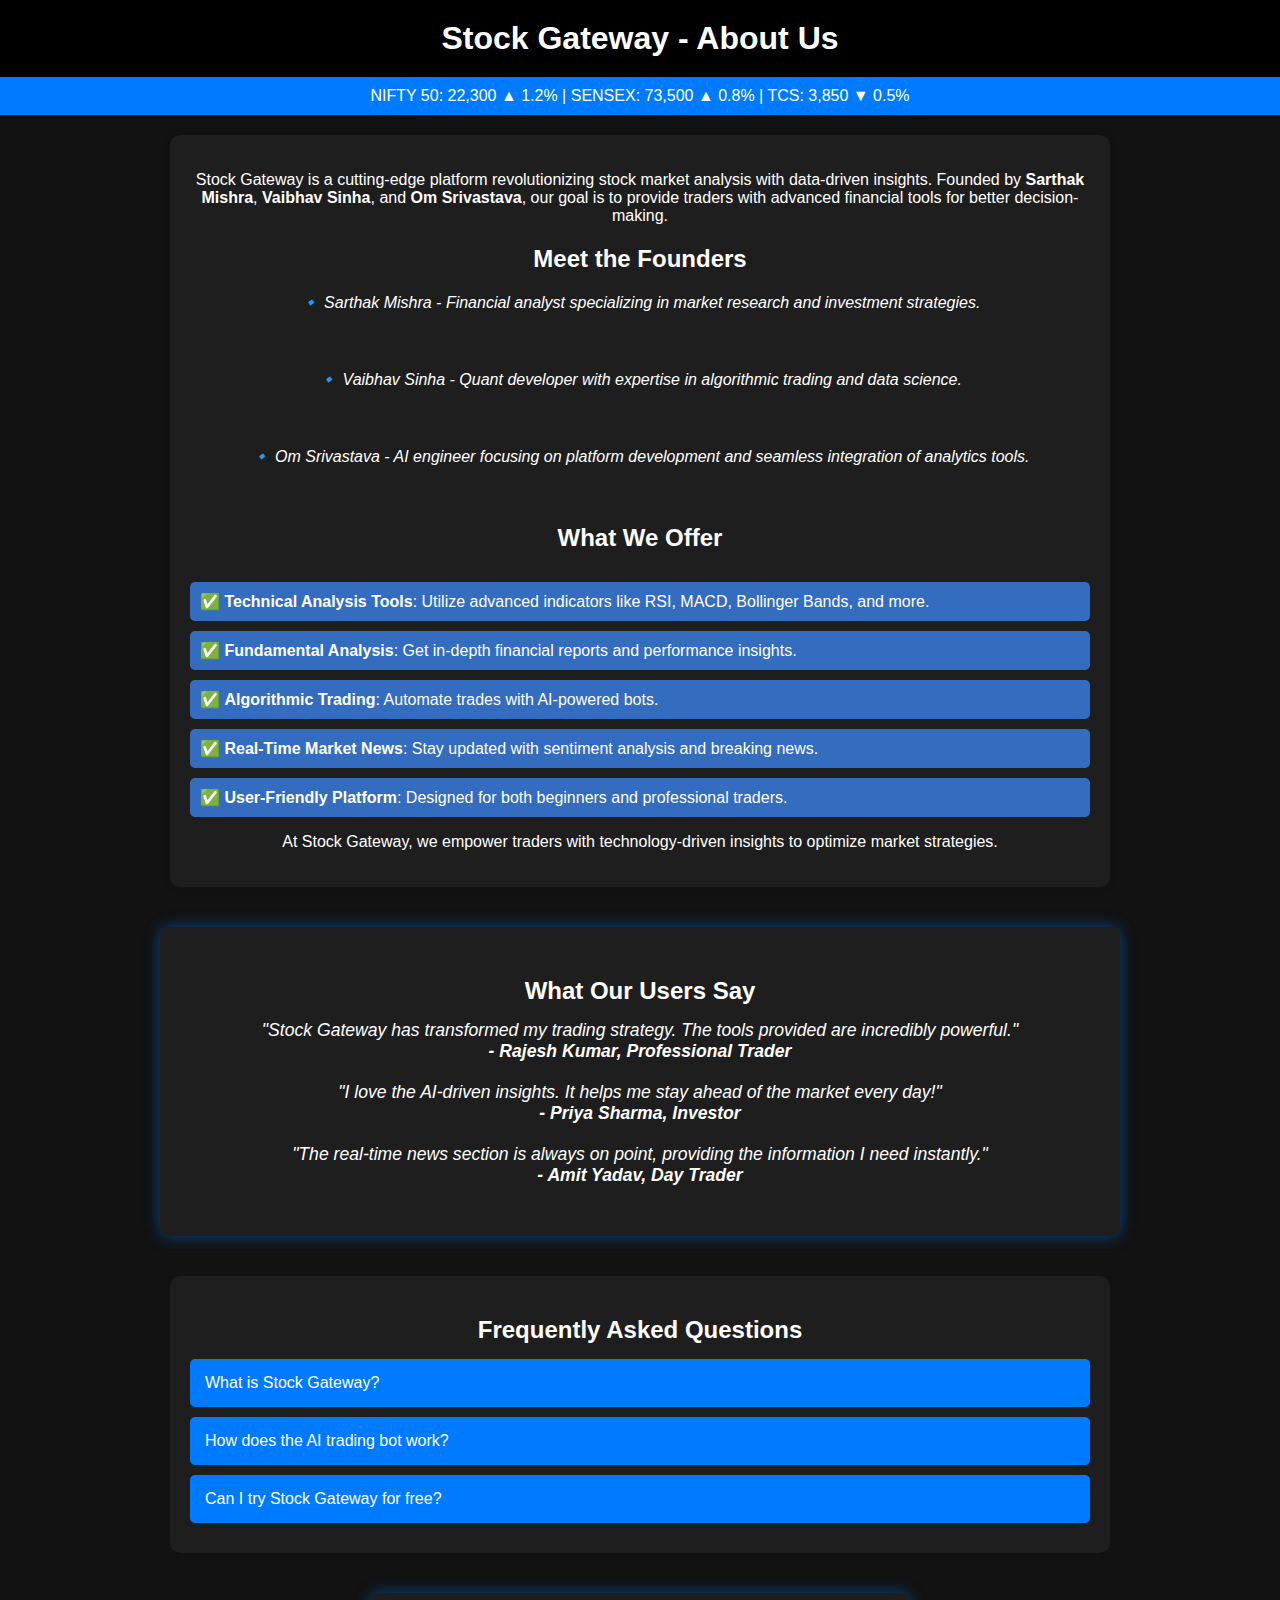
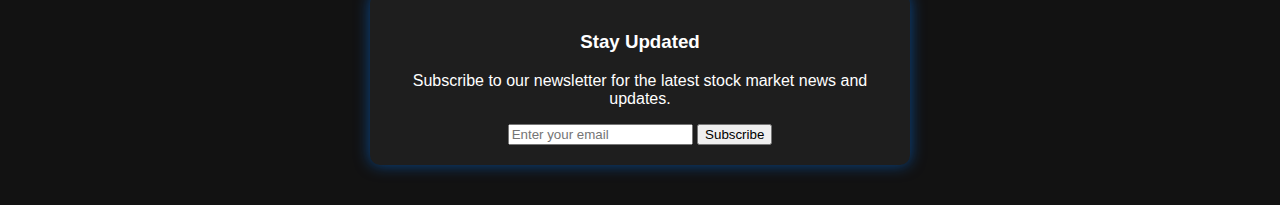
<file: about.html>
<!DOCTYPE html>
<html lang="en">
<head>
    <meta charset="UTF-8">
    <meta name="viewport" content="width=device-width, initial-scale=1.0">
    <title>About Us - Stock Gateway</title>
    <style>
        body {
            font-family: Arial, sans-serif;
            background-color: #121212;
            color: #fff;
            margin: 0;
            padding: 0;
            text-align: center;
        }

        /* Header Section */
        .header {
            background-color: #000000;
            padding: 20px;
            font-size: 2em;
            font-weight: bold;
            color: white;
        }

        /* Stock Ticker */
        .stock-ticker {
            background-color: #007BFF;
            padding: 10px;
            color: white;
            overflow: hidden;
            white-space: nowrap;
            position: relative;
        }

        .ticker-content {
            display: inline-block;
            animation: ticker 10s linear infinite;
        }

        @keyframes ticker {
            from { transform: translateX(100%); }
            to { transform: translateX(-100%); }
        }

        /* Content Section */
        .content {
            max-width: 900px;
            margin: 20px auto;
            background: #1e1e1e;
            padding: 20px;
            border-radius: 10px;
            box-shadow: 0 0 10px rgba(0, 0, 0, 0.1);
        }

        h2 {
            color: #fff;
            margin-bottom: 15px;
        }

        .founder {
            font-style: italic;
            margin: 20px 0;
            position: relative;
        }

        .founder-info {
            display: none;
            position: absolute;
            top: 100%;
            left: 0;
            width: 100%;
            background: #007BFF;
            color: #fff;
            padding: 10px;
            border-radius: 5px;
            box-shadow: 0 0 5px rgba(0, 0, 0, 0.3);
        }

        .founder:hover .founder-info {
            display: block;
        }

        .founder-info a {
            color: #fff;
            text-decoration: none;
            font-weight: bold;
        }

        .founder-info a:hover {
            text-decoration: underline;
        }

        .services-list {
            text-align: left;
            margin-top: 30px;
        }

        .service {
            background: #346cc0;
            padding: 10px;
            margin: 10px 0;
            border-radius: 5px;
            transition: background-color 0.3s ease;
        }

        .service:hover {
            background-color: #cd0000;
        }

        /* Subscription Form Section */
        .subscription-form {
            background: #1e1e1e;
            padding: 20px;
            border-radius: 10px;
            box-shadow: 0 0 15px rgba(0, 123, 255, 0.5);
            max-width: 500px;
            margin: 40px auto;
        }

        .testimonial-container {
            background: #1e1e1e;
            padding: 30px;
            border-radius: 10px;
            margin: 40px auto;
            box-shadow: 0 0 15px rgba(0, 123, 255, 0.5);
            max-width: 900px;
        }

        .testimonial-item {
            font-size: 1.1em;
            color: #fff;
            font-style: italic;
            margin-bottom: 20px;
        }

        .testimonial-author {
            font-weight: bold;
        }

        .faq-section {
            background-color: #1e1e1e;
            margin: 40px auto;
            padding: 20px;
            border-radius: 10px;
            max-width: 900px;
        }

        .faq-question {
            cursor: pointer;
            background-color: #007BFF;
            color: white;
            padding: 15px;
            border-radius: 5px;
            margin-bottom: 10px;
            text-align: left;
        }

        .faq-answer {
            display: none;
            background-color: #333;
            color: white;
            padding: 10px;
            margin-top: 10px;
            border-radius: 5px;
        }

        /* Responsive Design */
        @media (max-width: 768px) {
            .header {
                font-size: 1.5em;
            }

            .content {
                margin: 10px;
                padding: 15px;
            }

            .founder-info {
                width: 90%;
            }

            .subscription-form {
                width: 90%;
                padding: 20px;
            }
        }
    </style>
</head>
<body>

    <!-- Header Section -->
    <div class="header">Stock Gateway - About Us</div>
    
    <!-- Stock Ticker -->
    <div class="stock-ticker">
        <div class="ticker-content">
            NIFTY 50: 22,300 ▲ 1.2% | SENSEX: 73,500 ▲ 0.8% | TCS: 3,850 ▼ 0.5%
        </div>
    </div>

    <!-- About Section -->
    <div class="content">
        <p>
            Stock Gateway is a cutting-edge platform revolutionizing stock market analysis with data-driven insights.
            Founded by <strong>Sarthak Mishra</strong>, <strong>Vaibhav Sinha</strong>, and <strong>Om Srivastava</strong>,
            our goal is to provide traders with advanced financial tools for better decision-making.
        </p>
        
        <h2>Meet the Founders</h2>
        <div class="founder">🔹 Sarthak Mishra - Financial analyst specializing in market research and investment strategies.
            <div class="founder-info">
                <a href="mailto:sarthak7527@gmail.com">Email: sarthak7527@gmail.com</a><br>
                <a href="tel:+919305867754">Phone: 9305867754</a>
            </div>
        </div>
        <br>
        <div class="founder">🔹 Vaibhav Sinha - Quant developer with expertise in algorithmic trading and data science.
            <div class="founder-info">
                <a href="mailto:vaibhavrajsinha125@gmail.com">Email: vaibhavrajsinha125@gmail.com</a><br>
                <a href="tel:+919354939061">Phone: 9354939061</a>
            </div>
        </div>
        <br>
        <div class="founder">🔹 Om Srivastava - AI engineer focusing on platform development and seamless integration of analytics tools.
            <div class="founder-info">
                <a href="mailto:srivastavaom078@gmail.com">Email: srivastavaom078@gmail.com</a><br>
                <a href="tel:+917307826563">Phone: 7307826563</a>
            </div>
        </div>
        <br>
        <h2>What We Offer</h2>
        <div class="services-list">
            <div class="service">✅ <strong>Technical Analysis Tools</strong>: Utilize advanced indicators like RSI, MACD, Bollinger Bands, and more.</div>
            <div class="service">✅ <strong>Fundamental Analysis</strong>: Get in-depth financial reports and performance insights.</div>
            <div class="service">✅ <strong>Algorithmic Trading</strong>: Automate trades with AI-powered bots.</div>
            <div class="service">✅ <strong>Real-Time Market News</strong>: Stay updated with sentiment analysis and breaking news.</div>
            <div class="service">✅ <strong>User-Friendly Platform</strong>: Designed for both beginners and professional traders.</div>
        </div>
        
        <p>At Stock Gateway, we empower traders with technology-driven insights to optimize market strategies.</p>
    </div>

    <!-- Testimonials Section -->
    <div class="testimonial-container">
        <h2>What Our Users Say</h2>
        <div id="testimonialCarousel">
            <div class="testimonial-item">
                "Stock Gateway has transformed my trading strategy. The tools provided are incredibly powerful."
                <div class="testimonial-author">- Rajesh Kumar, Professional Trader</div>
            </div>
            <div class="testimonial-item">
                "I love the AI-driven insights. It helps me stay ahead of the market every day!"
                <div class="testimonial-author">- Priya Sharma, Investor</div>
            </div>
            <div class="testimonial-item">
                "The real-time news section is always on point, providing the information I need instantly."
                <div class="testimonial-author">- Amit Yadav, Day Trader</div>
            </div>
        </div>
    </div>

    <!-- FAQ Section -->
    <div class="faq-section">
        <h2>Frequently Asked Questions</h2>
        <div class="faq-question" onclick="toggleFAQ(0)">What is Stock Gateway?</div>
        <div class="faq-answer" id="faqAnswer0">
            Stock Gateway is a platform that provides advanced stock market analysis, trading tools, and data insights to help traders make informed decisions.
        </div>
        <div class="faq-question" onclick="toggleFAQ(1)">How does the AI trading bot work?</div>
        <div class="faq-answer" id="faqAnswer1">
            Our AI bot analyzes market trends and executes trades based on pre-set parameters, making trading more efficient.
        </div>
        <div class="faq-question" onclick="toggleFAQ(2)">Can I try Stock Gateway for free?</div>
        <div class="faq-answer" id="faqAnswer2">
            Yes, we offer a 7-day free trial to explore all the features of Stock Gateway before committing to a subscription.
        </div>
    </div>

    <!-- Email Subscription Form -->
    <div class="subscription-form">
        <h3>Stay Updated</h3>
        <p>Subscribe to our newsletter for the latest stock market news and updates.</p>
        <form action="#">
            <input type="email" placeholder="Enter your email" required>
            <button type="submit">Subscribe</button>
        </form>
    </div>

    <script>
        // FAQ Toggle Functionality
        function toggleFAQ(id) {
            const answer = document.getElementById('faqAnswer' + id);
            answer.style.display = answer.style.display === 'block' ? 'none' : 'block';
        }
    </script>

</body>
</html>
</file>
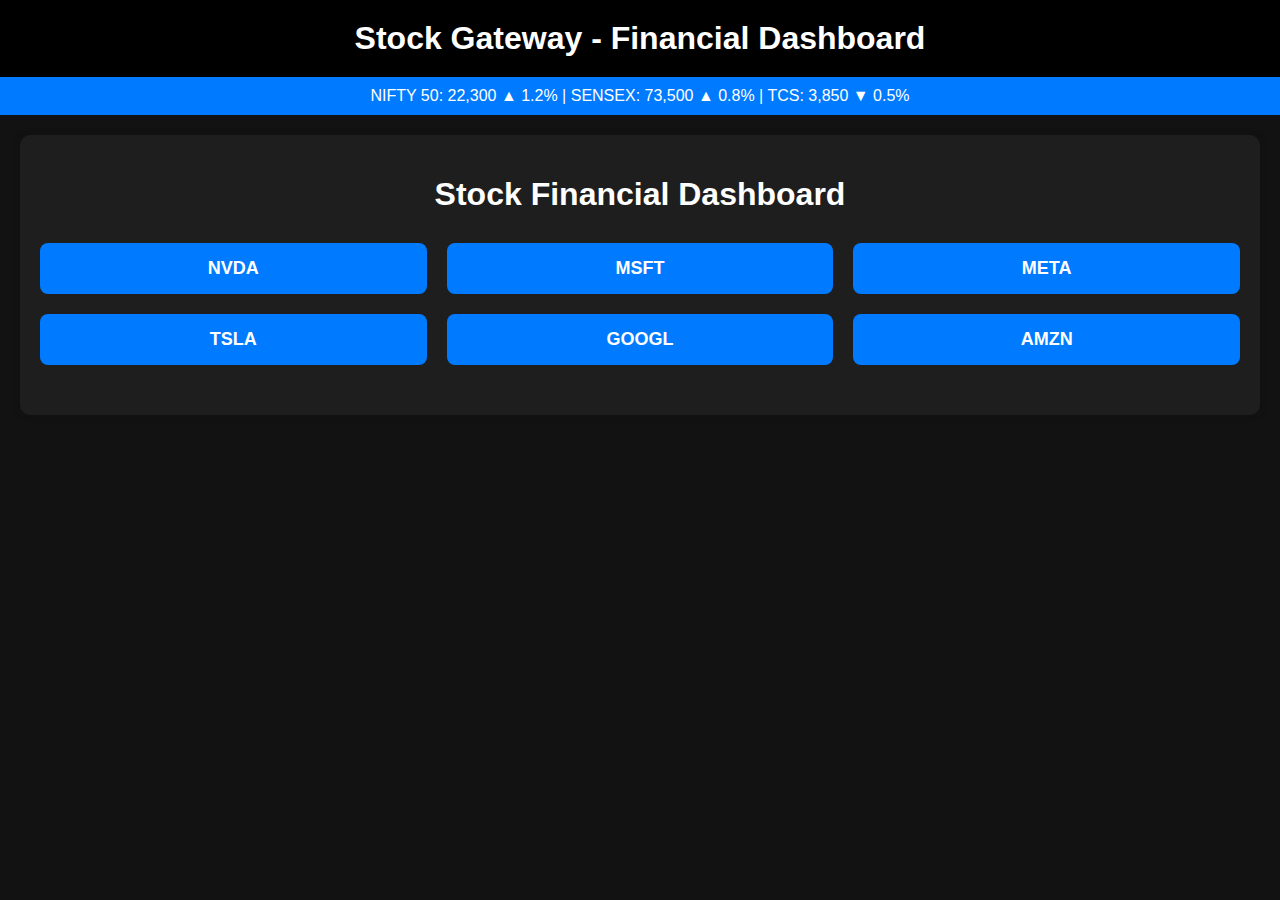
<file: analysis.html>
<!-- <!DOCTYPE html>
<html lang="en">
<head>
    <meta charset="UTF-8">
    <meta name="viewport" content="width=device-width, initial-scale=1.0">
    <title>Stock Financial Dashboard</title>
    <style>
        body {
            font-family: Arial, sans-serif;
            margin: 0;
            padding: 20px;
            background-color: #f0f2f5;
        }

        .container {
            max-width: 1200px;
            margin: 0 auto;
        }

        h1 {
            color: #333;
            text-align: center;
            margin-bottom: 30px;
        }

        .stock-buttons {
            display: grid;
            grid-template-columns: repeat(3, 1fr);
            gap: 20px;
            margin-bottom: 30px;
        }

        .stock-button {
            padding: 15px;
            font-size: 18px;
            font-weight: bold;
            border: none;
            border-radius: 8px;
            background-color: #0066cc;
            color: white;
            cursor: pointer;
            transition: transform 0.2s, background-color 0.2s;
        }

        .stock-button:hover {
            background-color: #0052a3;
            transform: translateY(-2px);
        }

        .stock-button.active {
            background-color: #004080;
        }

        .statement-buttons {
            display: none;
            grid-template-columns: repeat(3, 1fr);
            gap: 20px;
            margin-bottom: 30px;
        }

        .statement-button {
            padding: 12px;
            font-size: 16px;
            border: none;
            border-radius: 6px;
            background-color: #4CAF50;
            color: white;
            cursor: pointer;
            transition: background-color 0.2s;
        }

        .statement-button:hover {
            background-color: #3d8b40;
        }

        .data-display {
            display: none;
            background-color: white;
            padding: 20px;
            border-radius: 10px;
            box-shadow: 0 2px 4px rgba(0,0,0,0.1);
            overflow-x: auto;
        }

        table {
            width: 100%;
            border-collapse: collapse;
            margin-top: 20px;
        }

        th, td {
            padding: 12px;
            text-align: left;
            border-bottom: 1px solid #ddd;
        }

        th {
            background-color: #f5f5f5;
            font-weight: bold;
            position: sticky;
            top: 0;
        }

        tr:hover {
            background-color: #f9f9f9;
        }

        .loading {
            text-align: center;
            padding: 20px;
            font-size: 18px;
            color: #666;
        }

        .error {
            color: #d32f2f;
            padding: 20px;
            text-align: center;
        }
    </style>
</head>
<body>
    <div class="container">
        <h1>Stock Financial Dashboard</h1>
        
        <div class="stock-buttons">
            <button class="stock-button" onclick="selectStock('NVDA')">NVDA</button>
            <button class="stock-button" onclick="selectStock('MSFT')">MSFT</button>
            <button class="stock-button" onclick="selectStock('META')">META</button>
            <button class="stock-button" onclick="selectStock('TSLA')">TSLA</button>
            <button class="stock-button" onclick="selectStock('GOOGL')">GOOGL</button>
            <button class="stock-button" onclick="selectStock('AMZN')">AMZN</button>
        </div>

        <div class="statement-buttons" id="statementButtons">
            <button class="statement-button" onclick="showData('financials')">Financials</button>
            <button class="statement-button" onclick="showData('balance_sheet')">Balance Sheet</button>
            <button class="statement-button" onclick="showData('cashflow')">Cash Flow</button>
        </div>

        <div class="data-display" id="dataDisplay">
            <div id="tableContainer"></div>
        </div>
    </div>

    <script>
        let selectedStock = null;

        function selectStock(stock) {
            // Reset active states
            document.querySelectorAll('.stock-button').forEach(btn => {
                btn.classList.remove('active');
            });
            
            // Set new active state
            event.target.classList.add('active');
            
            selectedStock = stock;
            document.getElementById('statementButtons').style.display = 'grid';
            document.getElementById('dataDisplay').style.display = 'none';
        }

        async function showData(statementType) {
            const display = document.getElementById('dataDisplay');
            const container = document.getElementById('tableContainer');
            
            display.style.display = 'block';
            container.innerHTML = '<div class="loading">Loading data...</div>';

            try {
                // Construct the file path based on your Python code's structure
                let fileName;
                if (statementType === 'financials') {
                    fileName = `${selectedStock}_financials.csv`; // Corrected from _financials to _financial
                } else if (statementType === 'balance_sheet') {
                    fileName = `${selectedStock}_balance_sheet.csv`;
                } else {
                    fileName = `${selectedStock}_cashflow.csv`;
                }

                const response = await fetch(`data/${fileName}`);
                
                if (!response.ok) {
                    throw new Error('Failed to load data');
                }

                const csvText = await response.text();
                const rows = csvText.split('\n');
                const headers = rows[0].split(',');

                let table = '<table><thead><tr>';
                // Skip the first column if it's an index
                for (let i = 1; i < headers.length; i++) {
                    table += `<th>${headers[i].replace(/["]/g, '')}</th>`;
                }
                table += '</tr></thead><tbody>';

                // Start from row 1 to skip header
                for (let i = 1; i < rows.length; i++) {
                    if (rows[i].trim() === '') continue;
                    
                    const columns = rows[i].split(',');
                    table += '<tr>';
                    // Skip the first column if it's an index
                    for (let j = 1; j < columns.length; j++) {
                        let value = columns[j].replace(/["]/g, '');
                        // Format numbers with commas
                        if (!isNaN(value) && value !== '') {
                            value = Number(parseFloat(value)).toLocaleString();
                        }
                        table += `<td>${value}</td>`;
                    }
                    table += '</tr>';
                }

                table += '</tbody></table>';
                container.innerHTML = table;

            } catch (error) {
                container.innerHTML = `<div class="error">Error loading data: ${error.message}</div>`;
            }
        }

        // Initialize
        document.getElementById('statementButtons').style.display = 'none';
        document.getElementById('dataDisplay').style.display = 'none';
    </script>
</body>
</html> -->

<!DOCTYPE html>
<html lang="en">
<head>
    <meta charset="UTF-8">
    <meta name="viewport" content="width=device-width, initial-scale=1.0">
    <title>Stock Financial Dashboard - Stock Gateway</title>
    <style>
        body {
            font-family: Arial, sans-serif;
            background-color: #121212;
            color: #fff;
            margin: 0;
            padding: 0;
            text-align: center;
        }

        /* Header Section */
        .header {
            background-color: #000000;
            padding: 20px;
            font-size: 2em;
            font-weight: bold;
            color: white;
        }

        /* Stock Ticker */
        .stock-ticker {
            background-color: #007BFF;
            padding: 10px;
            color: white;
            overflow: hidden;
            white-space: nowrap;
            position: relative;
        }

        .ticker-content {
            display: inline-block;
            animation: ticker 10s linear infinite;
        }

        @keyframes ticker {
            from { transform: translateX(100%); }
            to { transform: translateX(-100%); }
        }

        .container {
            max-width: 1200px;
            margin: 20px auto;
            padding: 0 20px;
        }

        h1 {
            color: #fff;
            text-align: center;
            margin-bottom: 30px;
        }

        /* Content Section */
        .content {
            max-width: 1200px;
            margin: 20px auto;
            background: #1e1e1e;
            padding: 20px;
            border-radius: 10px;
            box-shadow: 0 0 10px rgba(0, 0, 0, 0.1);
        }

        .stock-buttons {
            display: grid;
            grid-template-columns: repeat(3, 1fr);
            gap: 20px;
            margin-bottom: 30px;
        }

        .stock-button {
            padding: 15px;
            font-size: 18px;
            font-weight: bold;
            border: none;
            border-radius: 8px;
            background-color: #007BFF;
            color: white;
            cursor: pointer;
            transition: transform 0.2s, background-color 0.2s;
        }

        .stock-button:hover {
            background-color: #0056b3;
            transform: translateY(-2px);
        }

        .stock-button.active {
            background-color: #004080;
        }

        .statement-buttons {
            display: none;
            grid-template-columns: repeat(3, 1fr);
            gap: 20px;
            margin-bottom: 30px;
        }

        .statement-button {
            padding: 12px;
            font-size: 16px;
            border: none;
            border-radius: 6px;
            background-color: #346cc0;
            color: white;
            cursor: pointer;
            transition: background-color 0.2s;
        }

        .statement-button:hover {
            background-color: #285091;
        }

        .data-display {
            display: none;
            background-color: #2a2a2a;
            padding: 20px;
            border-radius: 10px;
            box-shadow: 0 0 15px rgba(0, 123, 255, 0.2);
            overflow-x: auto;
        }

        table {
            width: 100%;
            border-collapse: collapse;
            margin-top: 20px;
            color: #fff;
        }

        th, td {
            padding: 12px;
            text-align: left;
            border-bottom: 1px solid #444;
        }

        th {
            background-color: #1a1a1a;
            font-weight: bold;
            position: sticky;
            top: 0;
        }

        tr:hover {
            background-color: #333;
        }

        .loading {
            text-align: center;
            padding: 20px;
            font-size: 18px;
            color: #ccc;
        }

        .error {
            color: #ff6b6b;
            padding: 20px;
            text-align: center;
        }

        /* Responsive Design */
        @media (max-width: 768px) {
            .header {
                font-size: 1.5em;
            }

            .stock-buttons, .statement-buttons {
                grid-template-columns: repeat(2, 1fr);
            }

            .content {
                margin: 10px;
                padding: 15px;
            }
        }

        @media (max-width: 480px) {
            .stock-buttons, .statement-buttons {
                grid-template-columns: 1fr;
            }
        }
    </style>
</head>
<body>
    <!-- Header Section -->
    <div class="header">Stock Gateway - Financial Dashboard</div>
    
    <!-- Stock Ticker -->
    <div class="stock-ticker">
        <div class="ticker-content">
            NIFTY 50: 22,300 ▲ 1.2% | SENSEX: 73,500 ▲ 0.8% | TCS: 3,850 ▼ 0.5%
        </div>
    </div>

    <div class="content">
        <h1>Stock Financial Dashboard</h1>
        
        <div class="stock-buttons">
            <button class="stock-button" onclick="selectStock('NVDA')">NVDA</button>
            <button class="stock-button" onclick="selectStock('MSFT')">MSFT</button>
            <button class="stock-button" onclick="selectStock('META')">META</button>
            <button class="stock-button" onclick="selectStock('TSLA')">TSLA</button>
            <button class="stock-button" onclick="selectStock('GOOGL')">GOOGL</button>
            <button class="stock-button" onclick="selectStock('AMZN')">AMZN</button>
        </div>

        <div class="statement-buttons" id="statementButtons">
            <button class="statement-button" onclick="showData('financials')">Financials</button>
            <button class="statement-button" onclick="showData('balance_sheet')">Balance Sheet</button>
            <button class="statement-button" onclick="showData('cashflow')">Cash Flow</button>
        </div>

        <div class="data-display" id="dataDisplay">
            <div id="tableContainer"></div>
        </div>
    </div>

    <script>
        let selectedStock = null;

        function selectStock(stock) {
            // Reset active states
            document.querySelectorAll('.stock-button').forEach(btn => {
                btn.classList.remove('active');
            });
            
            // Set new active state
            event.target.classList.add('active');
            
            selectedStock = stock;
            document.getElementById('statementButtons').style.display = 'grid';
            document.getElementById('dataDisplay').style.display = 'none';
        }

        async function showData(statementType) {
            const display = document.getElementById('dataDisplay');
            const container = document.getElementById('tableContainer');
            
            display.style.display = 'block';
            container.innerHTML = '<div class="loading">Loading data...</div>';

            try {
                // Construct the file path based on your Python code's structure
                let fileName;
                if (statementType === 'financials') {
                    fileName = `${selectedStock}_financials.csv`; // Corrected from _financials to _financial
                } else if (statementType === 'balance_sheet') {
                    fileName = `${selectedStock}_balance_sheet.csv`;
                } else {
                    fileName = `${selectedStock}_cashflow.csv`;
                }

                const response = await fetch(`data/${fileName}`);
                
                if (!response.ok) {
                    throw new Error('Failed to load data');
                }

                const csvText = await response.text();
                const rows = csvText.split('\n');
                const headers = rows[0].split(',');

                let table = '<table><thead><tr>';
                // Skip the first column if it's an index
                for (let i = 1; i < headers.length; i++) {
                    table += `<th>${headers[i].replace(/["]/g, '')}</th>`;
                }
                table += '</tr></thead><tbody>';

                // Start from row 1 to skip header
                for (let i = 1; i < rows.length; i++) {
                    if (rows[i].trim() === '') continue;
                    
                    const columns = rows[i].split(',');
                    table += '<tr>';
                    // Skip the first column if it's an index
                    for (let j = 1; j < columns.length; j++) {
                        let value = columns[j].replace(/["]/g, '');
                        // Format numbers with commas
                        if (!isNaN(value) && value !== '') {
                            value = Number(parseFloat(value)).toLocaleString();
                        }
                        table += `<td>${value}</td>`;
                    }
                    table += '</tr>';
                }

                table += '</tbody></table>';
                container.innerHTML = table;

            } catch (error) {
                container.innerHTML = `<div class="error">Error loading data: ${error.message}</div>`;
            }
        }

        // Initialize
        document.getElementById('statementButtons').style.display = 'none';
        document.getElementById('dataDisplay').style.display = 'none';
    </script>
</body>
</html>
</file>
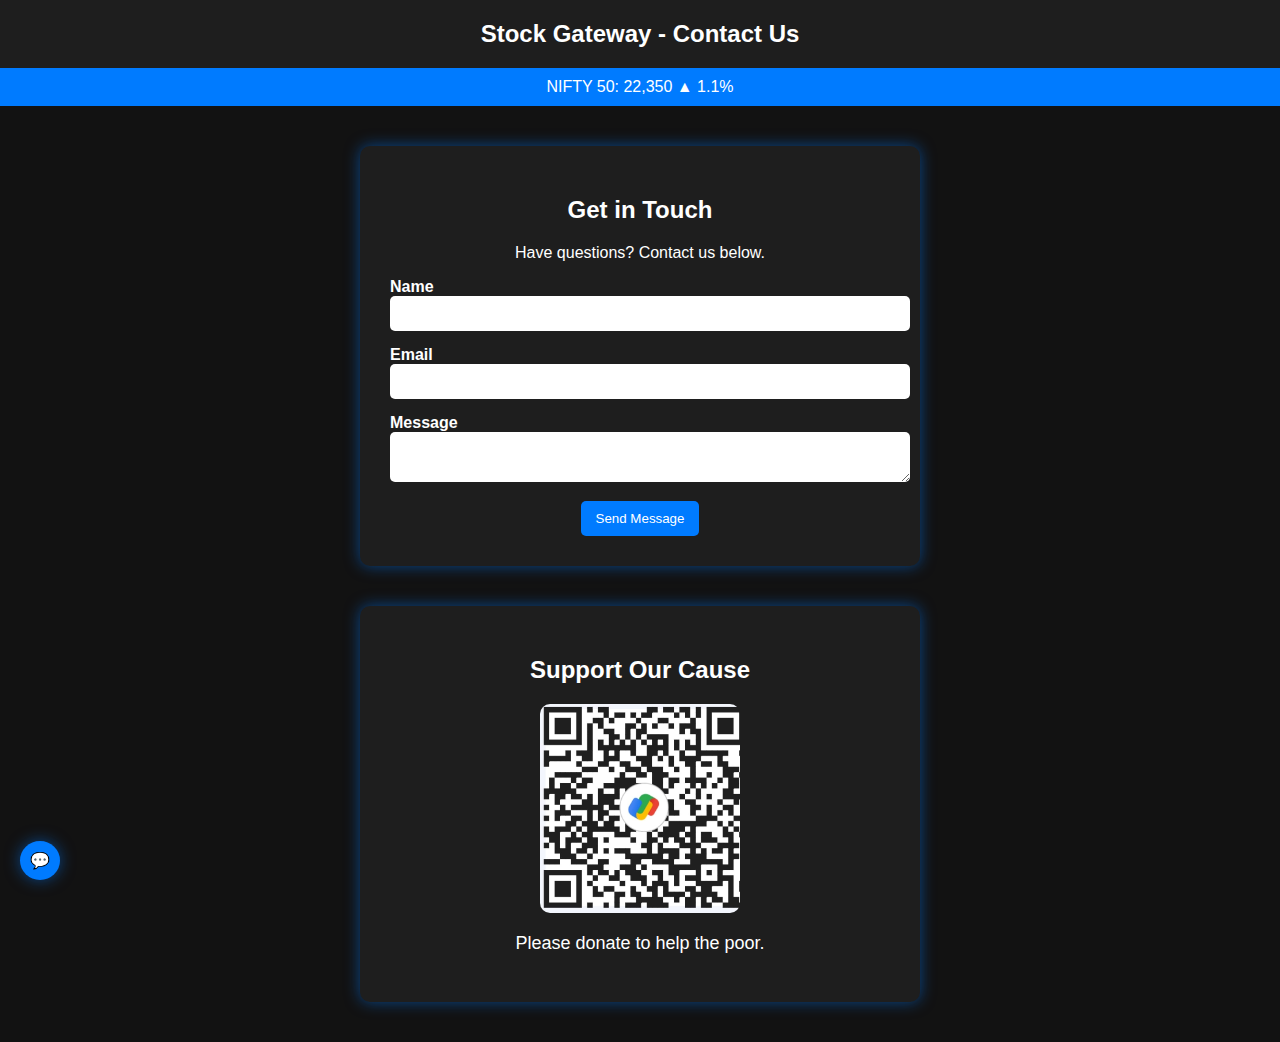
<file: contact.html>
<!-- <!DOCTYPE html>
<html lang="en">
<head>
    <meta charset="UTF-8">
    <meta name="viewport" content="width=device-width, initial-scale=1.0">
    <title>Contact Us - Stock Gateway</title>
    <style>
        body {
            font-family: Arial, sans-serif;
            background-color: #121212;
            color: #fff;
            margin: 0;
            padding: 0;
            text-align: center;
        }
        .header {
            background: #1e1e1e;
            padding: 20px;
            font-size: 24px;
            font-weight: bold;
        }
        .stock-ticker {
            background: #007BFF;
            padding: 10px;
            color: white;
            overflow: hidden;
            white-space: nowrap;
        }
        .ticker-content {
            display: inline-block;
            animation: ticker 5s alternate-reverse infinite;
        }
        @keyframes ticker {
            from { transform: translateX(100%); }
            to { transform: translateX(-100%); }
        }
        .contact-container {
            background: #1e1e1e;
            padding: 30px;
            border-radius: 10px;
            box-shadow: 0 0 15px rgba(0, 123, 255, 0.5);
            max-width: 500px;
            margin: 40px auto;
        }
        .form-group {
            margin-bottom: 15px;
            text-align: left;
        }
        .form-group label {
            display: block;
            font-weight: bold;
        }
        .form-group input, .form-group textarea {
            width: 100%;
            padding: 10px;
            border: none;
            border-radius: 5px;
        }
        .btn {
            background: #007BFF;
            color: white;
            padding: 10px 15px;
            border: none;
            cursor: pointer;
            border-radius: 5px;
        }
        .btn:hover {
            background: #0056b3;
        }

        /* Chatbot Styles */
        .chatbot-container {
            position: fixed;
            bottom: 20px;
            right: 20px;
            width: 300px;
            background-color: #1e1e1e;
            border-radius: 10px;
            box-shadow: 0 0 15px rgba(0, 123, 255, 0.5);
            padding: 20px;
            display: none;
        }
        .chatbot-header {
            font-weight: bold;
            font-size: 18px;
            color: #fff;
        }
        .chatbox {
            height: 200px;
            overflow-y: auto;
            margin-top: 10px;
            background-color: #333;
            border-radius: 5px;
            padding: 10px;
            color: white;
            text-align: left;
        }
        .user-message {
            background-color: #007BFF;
            padding: 5px;
            margin: 5px 0;
            border-radius: 5px;
            text-align: right;
        }
        .bot-message {
            background-color: #444;
            padding: 5px;
            margin: 5px 0;
            border-radius: 5px;
        }
        .chat-input {
            width: 100%;
            padding: 10px;
            border-radius: 5px;
            margin-top: 10px;
            border: none;
        }
        .chatbot-toggle {
            position: fixed;
            bottom: 20px;
            left: 20px;
            background-color: #007BFF;
            color: white;
            padding: 10px;
            border-radius: 50%;
            cursor: pointer;
            box-shadow: 0 0 15px rgba(0, 123, 255, 0.5);
        }
    </style>
</head>
<body>
    <div class="header">Stock Gateway - Contact Us</div>
    <div class="stock-ticker">
        <div class="ticker-content" id="ticker">Loading stock data...</div>
    </div>
    
    <div class="contact-container">
        <h2>Get in Touch</h2>
        <p>Have questions? Contact us below.</p>
        <form id="contactForm">
            <div class="form-group">
                <label for="name">Name</label>
                <input type="text" id="name" required>
            </div>
            <div class="form-group">
                <label for="email">Email</label>
                <input type="email" id="email" required>
            </div>
            <div class="form-group">
                <label for="message">Message</label>
                <textarea id="message" required></textarea>
            </div>
            <button type="submit" class="btn">Send Message</button>
        </form>
    </div>

    <div class="chatbot-container" id="chatbot">
        <div class="chatbot-header">Chat with us</div>
        <div class="chatbox" id="chatbox"></div>
        <input type="text" id="chatInput" class="chat-input" placeholder="Type a message...">
    </div>
    
    <div class="chatbot-toggle" id="chatbotToggle">💬</div>

    <script>
        // Update stock ticker content every 3 seconds
        function updateStockTicker() {
            const stocks = [
                "NIFTY 50: 22,350 ▲ 1.1%", 
                "SENSEX: 73,600 ▲ 0.9%", 
                "TCS: 3,860 ▼ 0.3%", 
                "INFY: 1,560 ▲ 0.4%", 
                "RELIANCE: 2,800 ▲ 1.2%", 
                "HDFC BANK: 1,520 ▼ 0.5%"
            ];
            document.getElementById("ticker").innerText = stocks[Math.floor(Math.random() * stocks.length)];
        }
        setInterval(updateStockTicker, 3000);
        updateStockTicker();

        // Contact form submission
        document.getElementById("contactForm").addEventListener("submit", function(event) {
            event.preventDefault();
            alert("Message sent successfully!");
        });

        // Chatbot functionality
        const chatbot = document.getElementById('chatbot');
        const chatbotToggle = document.getElementById('chatbotToggle');
        const chatbox = document.getElementById('chatbox');
        const chatInput = document.getElementById('chatInput');

        chatbotToggle.addEventListener('click', () => {
            chatbot.style.display = chatbot.style.display === 'block' ? 'none' : 'block';
        });

        chatInput.addEventListener('keypress', (e) => {
            if (e.key === 'Enter' && chatInput.value.trim() !== '') {
                let userMessage = chatInput.value.trim();
                chatbox.innerHTML += <div class="user-message">${userMessage}</div>;
                chatInput.value = '';
                chatbox.scrollTop = chatbox.scrollHeight;

                // Simulating bot response
                setTimeout(() => {
                    let botMessage = "I'm sorry, I didn't quite understand that.";
                    chatbox.innerHTML += <div class="bot-message">${botMessage}</div>;
                    chatbox.scrollTop = chatbox.scrollHeight;
                }, 1000);
            }
        });
    </script>
</body>
</html> -->

<!DOCTYPE html>
<html lang="en">
<head>
    <meta charset="UTF-8">
    <meta name="viewport" content="width=device-width, initial-scale=1.0">
    <title>Contact Us - Stock Gateway</title>
    <style>
        body {
            font-family: Arial, sans-serif;
            background-color: #121212;
            color: #fff;
            margin: 0;
            padding: 0;
            text-align: center;
        }
        .header {
            background: #1e1e1e;
            padding: 20px;
            font-size: 24px;
            font-weight: bold;
        }
        .stock-ticker {
            background: #007BFF;
            padding: 10px;
            color: white;
            overflow: hidden;
            white-space: nowrap;
        }
        .ticker-content {
            display: inline-block;
            animation: ticker 5s alternate-reverse infinite;
        }
        @keyframes ticker {
            from { transform: translateX(100%); }
            to { transform: translateX(-100%); }
        }
        .contact-container {
            background: #1e1e1e;
            padding: 30px;
            border-radius: 10px;
            box-shadow: 0 0 15px rgba(0, 123, 255, 0.5);
            max-width: 500px;
            margin: 40px auto;
        }
        .form-group {
            margin-bottom: 15px;
            text-align: left;
        }
        .form-group label {
            display: block;
            font-weight: bold;
        }
        .form-group input, .form-group textarea {
            width: 100%;
            padding: 10px;
            border: none;
            border-radius: 5px;
        }
        .btn {
            background: #007BFF;
            color: white;
            padding: 10px 15px;
            border: none;
            cursor: pointer;
            border-radius: 5px;
        }
        .btn:hover {
            background: #0056b3;
        }

        /* Chatbot Styles */
        .chatbot-container {
            position: fixed;
            bottom: 20px;
            right: 20px;
            width: 300px;
            background-color: #1e1e1e;
            border-radius: 10px;
            box-shadow: 0 0 15px rgba(0, 123, 255, 0.5);
            padding: 20px;
            display: none;
        }
        .chatbot-header {
            font-weight: bold;
            font-size: 18px;
            color: #fff;
        }
        .chatbox {
            height: 200px;
            overflow-y: auto;
            margin-top: 10px;
            background-color: #333;
            border-radius: 5px;
            padding: 10px;
            color: white;
            text-align: left;
        }
        .user-message {
            background-color: #007BFF;
            padding: 5px;
            margin: 5px 0;
            border-radius: 5px;
            text-align: right;
        }
        .bot-message {
            background-color: #444;
            padding: 5px;
            margin: 5px 0;
            border-radius: 5px;
        }
        .chat-input {
            width: 100%;
            padding: 10px;
            border-radius: 5px;
            margin-top: 10px;
            border: none;
        }
        .chatbot-toggle {
            position: fixed;
            bottom: 20px;
            left: 20px;
            background-color: #007BFF;
            color: white;
            padding: 10px;
            border-radius: 50%;
            cursor: pointer;
            box-shadow: 0 0 15px rgba(0, 123, 255, 0.5);
        }
        
        /* Donation section */
        .donation-section {
            background: #1e1e1e;
            padding: 30px;
            border-radius: 10px;
            box-shadow: 0 0 15px rgba(0, 123, 255, 0.5);
            max-width: 500px;
            margin: 40px auto;
        }
        .donation-section img {
            max-width: 200px;
            margin: 20px auto;
            display: block;
            border-radius: 10px;
        }
        .donation-text {
            font-size: 18px;
            color: #fff;
            margin-top: 15px;
        }
    </style>
</head>
<body>
    <div class="header">Stock Gateway - Contact Us</div>
    <div class="stock-ticker">
        <div class="ticker-content" id="ticker">Loading stock data...</div>
    </div>
    
    <div class="contact-container">
        <h2>Get in Touch</h2>
        <p>Have questions? Contact us below.</p>
        <form id="contactForm">
            <div class="form-group">
                <label for="name">Name</label>
                <input type="text" id="name" required>
            </div>
            <div class="form-group">
                <label for="email">Email</label>
                <input type="email" id="email" required>
            </div>
            <div class="form-group">
                <label for="message">Message</label>
                <textarea id="message" required></textarea>
            </div>
            <button type="submit" class="btn">Send Message</button>
        </form>
    </div>

    <!-- Donation Section -->
    <div class="donation-section">
        <h2>Support Our Cause</h2>
        <img src="qr.jpg" alt="Donation QR Code">
        <p class="donation-text">Please donate to help the poor.</p>
    </div>

    <!-- Chatbot -->
    <div class="chatbot-container" id="chatbot">
        <div class="chatbot-header">Chat with us</div>
        <div class="chatbox" id="chatbox"></div>
        <input type="text" id="chatInput" class="chat-input" placeholder="Type a message...">
    </div>
    
    <div class="chatbot-toggle" id="chatbotToggle">💬</div>

    <script>
        // Update stock ticker content every 3 seconds
        function updateStockTicker() {
            const stocks = [
                "NIFTY 50: 22,350 ▲ 1.1%", 
                "SENSEX: 73,600 ▲ 0.9%", 
                "TCS: 3,860 ▼ 0.3%", 
                "INFY: 1,560 ▲ 0.4%", 
                "RELIANCE: 2,800 ▲ 1.2%", 
                "HDFC BANK: 1,520 ▼ 0.5%"
            ];
            document.getElementById("ticker").innerText = stocks[Math.floor(Math.random() * stocks.length)];
        }
        setInterval(updateStockTicker, 3000);
        updateStockTicker();

        // Contact form submission
        document.getElementById("contactForm").addEventListener("submit", function(event) {
            event.preventDefault();
            alert("Message sent successfully!");
        });

        // Chatbot functionality
        const chatbot = document.getElementById('chatbot');
        const chatbotToggle = document.getElementById('chatbotToggle');
        const chatbox = document.getElementById('chatbox');
        const chatInput = document.getElementById('chatInput');

        chatbotToggle.addEventListener('click', () => {
            chatbot.style.display = chatbot.style.display === 'block' ? 'none' : 'block';
        });

        chatInput.addEventListener('keypress', (e) => {
            if (e.key === 'Enter' && chatInput.value.trim() !== '') {
                let userMessage = chatInput.value.trim();
                chatbox.innerHTML += `<div class="user-message">${userMessage}</div>`;
                chatInput.value = '';
                chatbox.scrollTop = chatbox.scrollHeight;

                // Simulating bot response
                setTimeout(() => {
                    let botMessage = "I'm sorry, I didn't quite understand that.";
                    chatbox.innerHTML += `<div class="bot-message">${botMessage}</div>`;
                    chatbox.scrollTop = chatbox.scrollHeight;
                }, 1000);
            }
        });
    </script>
</body>
</html>
</file>
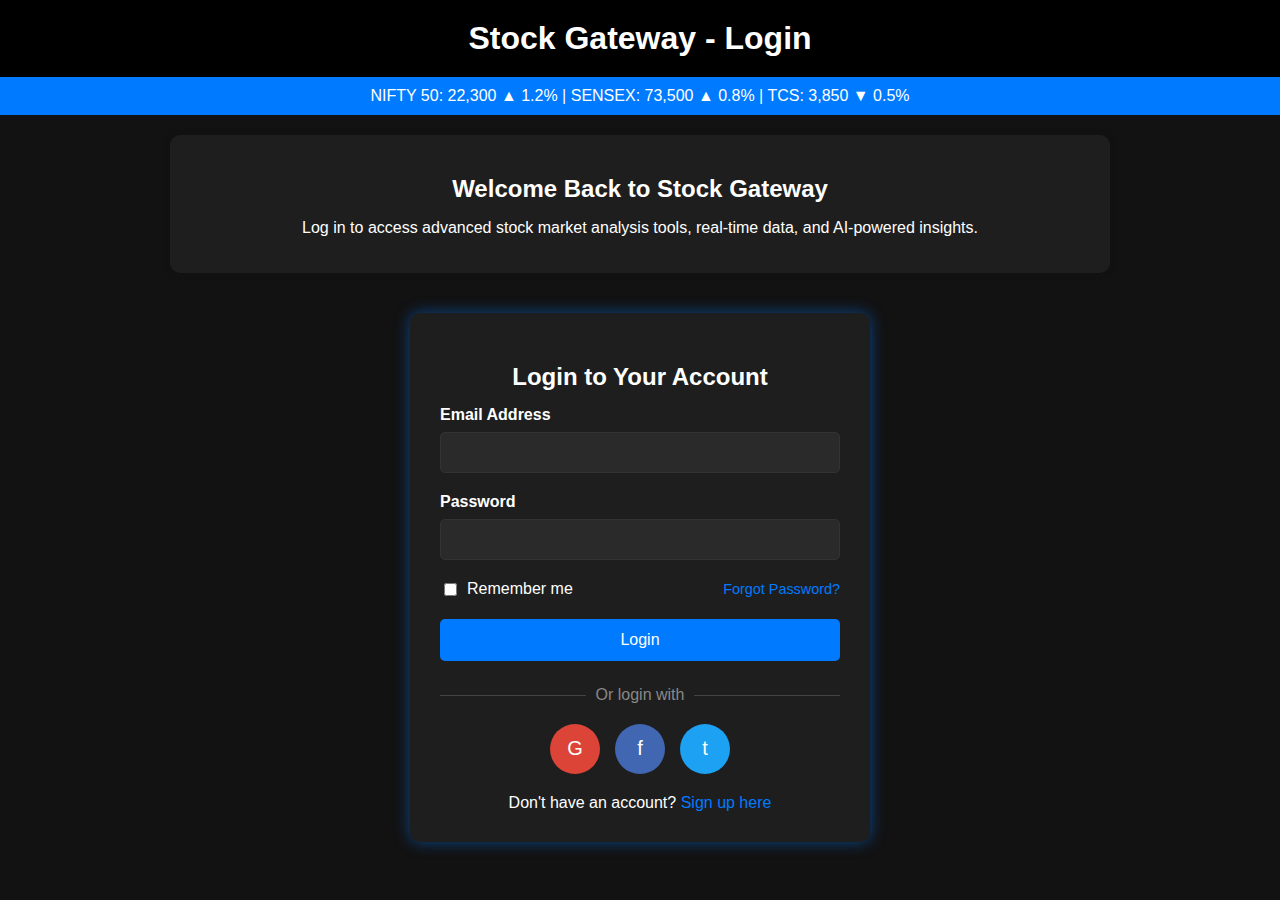
<file: forms.html>
<!DOCTYPE html>
<html lang="en">
<head>
    <meta charset="UTF-8">
    <meta name="viewport" content="width=device-width, initial-scale=1.0">
    <title>Login - Stock Gateway</title>
    <style>
        body {
            font-family: Arial, sans-serif;
            background-color: #121212;
            color: #fff;
            margin: 0;
            padding: 0;
            text-align: center;
        }

        /* Header Section */
        .header {
            background-color: #000000;
            padding: 20px;
            font-size: 2em;
            font-weight: bold;
            color: white;
        }

        /* Stock Ticker */
        .stock-ticker {
            background-color: #007BFF;
            padding: 10px;
            color: white;
            overflow: hidden;
            white-space: nowrap;
            position: relative;
        }

        .ticker-content {
            display: inline-block;
            animation: ticker 10s linear infinite;
        }

        @keyframes ticker {
            from { transform: translateX(100%); }
            to { transform: translateX(-100%); }
        }

        /* Content Section */
        .content {
            max-width: 900px;
            margin: 20px auto;
            background: #1e1e1e;
            padding: 20px;
            border-radius: 10px;
            box-shadow: 0 0 10px rgba(0, 0, 0, 0.1);
        }

        h2 {
            color: #fff;
            margin-bottom: 15px;
        }

        /* Login Form */
        .login-container {
            background: #1e1e1e;
            padding: 30px;
            border-radius: 10px;
            box-shadow: 0 0 15px rgba(0, 123, 255, 0.5);
            max-width: 400px;
            margin: 40px auto;
        }

        .form-group {
            margin-bottom: 20px;
            text-align: left;
        }

        .form-group label {
            display: block;
            margin-bottom: 8px;
            font-weight: bold;
        }

        .form-group input {
            width: 100%;
            padding: 12px;
            border: 1px solid #333;
            border-radius: 5px;
            background-color: #2a2a2a;
            color: white;
            box-sizing: border-box;
        }

        .form-group input:focus {
            outline: none;
            border-color: #007BFF;
            box-shadow: 0 0 5px rgba(0, 123, 255, 0.5);
        }

        .remember-forgot {
            display: flex;
            justify-content: space-between;
            align-items: center;
            margin-bottom: 20px;
        }

        .checkbox-group {
            display: flex;
            align-items: center;
        }

        .checkbox-group input {
            margin-right: 10px;
        }

        .forgot-password {
            color: #007BFF;
            text-decoration: none;
            font-size: 0.9em;
        }

        .forgot-password:hover {
            text-decoration: underline;
        }

        .submit-btn {
            background-color: #007BFF;
            color: white;
            border: none;
            padding: 12px 30px;
            width: 100%;
            font-size: 16px;
            border-radius: 5px;
            cursor: pointer;
            transition: background-color 0.3s;
        }

        .submit-btn:hover {
            background-color: #0056b3;
        }

        .alternate-login {
            margin-top: 25px;
            position: relative;
            text-align: center;
        }

        .alternate-login::before {
            content: "";
            display: block;
            height: 1px;
            width: 100%;
            background-color: #444;
            position: absolute;
            top: 50%;
            left: 0;
            z-index: 1;
        }

        .alternate-login span {
            background-color: #1e1e1e;
            padding: 0 10px;
            position: relative;
            z-index: 2;
            color: #888;
        }

        .social-login {
            display: flex;
            justify-content: center;
            margin-top: 20px;
            gap: 15px;
        }

        .social-btn {
            display: flex;
            align-items: center;
            justify-content: center;
            width: 50px;
            height: 50px;
            border-radius: 50%;
            background-color: #2a2a2a;
            color: white;
            text-decoration: none;
            font-size: 20px;
            transition: background-color 0.3s;
        }

        .social-btn:hover {
            background-color: #333;
        }

        .google-btn {
            background-color: #DB4437;
        }

        .google-btn:hover {
            background-color: #c13b2f;
        }

        .facebook-btn {
            background-color: #4267B2;
        }

        .facebook-btn:hover {
            background-color: #375694;
        }

        .twitter-btn {
            background-color: #1DA1F2;
        }

        .twitter-btn:hover {
            background-color: #1a91da;
        }

        .signup-link {
            margin-top: 20px;
        }

        .signup-link a {
            color: #007BFF;
            text-decoration: none;
        }

        .signup-link a:hover {
            text-decoration: underline;
        }

        /* Responsive Design */
        @media (max-width: 768px) {
            .header {
                font-size: 1.5em;
            }

            .content {
                margin: 10px;
                padding: 15px;
            }

            .login-container {
                width: 90%;
                padding: 20px;
            }
        }
    </style>
</head>
<body>

    <!-- Header Section -->
    <div class="header">Stock Gateway - Login</div>
    
    <!-- Stock Ticker -->
    <div class="stock-ticker">
        <div class="ticker-content">
            NIFTY 50: 22,300 ▲ 1.2% | SENSEX: 73,500 ▲ 0.8% | TCS: 3,850 ▼ 0.5%
        </div>
    </div>

    <!-- Login Section -->
    <div class="content">
        <h2>Welcome Back to Stock Gateway</h2>
        <p>Log in to access advanced stock market analysis tools, real-time data, and AI-powered insights.</p>
    </div>

    <!-- Login Form -->
    <div class="login-container">
        <h2>Login to Your Account</h2>
        <form id="loginForm">
            <div class="form-group">
                <label for="email">Email Address</label>
                <input type="email" id="email" name="email" required>
            </div>
            
            <div class="form-group">
                <label for="password">Password</label>
                <input type="password" id="password" name="password" required>
            </div>
            
            <div class="remember-forgot">
                <div class="checkbox-group">
                    <input type="checkbox" id="remember" name="remember">
                    <label for="remember">Remember me</label>
                </div>
                
                <a href="#" class="forgot-password">Forgot Password?</a>
            </div>
            
            <button type="submit" class="submit-btn">Login</button>
            
            <div class="alternate-login">
                <span>Or login with</span>
            </div>
            
            <div class="social-login">
                <a href="#" class="social-btn google-btn" title="Login with Google">G</a>
                <a href="#" class="social-btn facebook-btn" title="Login with Facebook">f</a>
                <a href="#" class="social-btn twitter-btn" title="Login with Twitter">t</a>
            </div>
            
            <div class="signup-link">
                Don't have an account? <a href="#">Sign up here</a>
            </div>
        </form>
    </div>

    <script>
        // Form validation
        document.getElementById('loginForm').addEventListener('submit', function(e) {
            e.preventDefault();
            
            const email = document.getElementById('email').value;
            const password = document.getElementById('password').value;
            
            if (!email || !password) {
                alert("Please fill in all fields");
                return false;
            }
            
            // Here you would normally send the data to your server
            // For this demo, we'll just show a success message
            alert("Login successful! Redirecting to dashboard...");
        });
    </script>

</body>
</html>
</file>
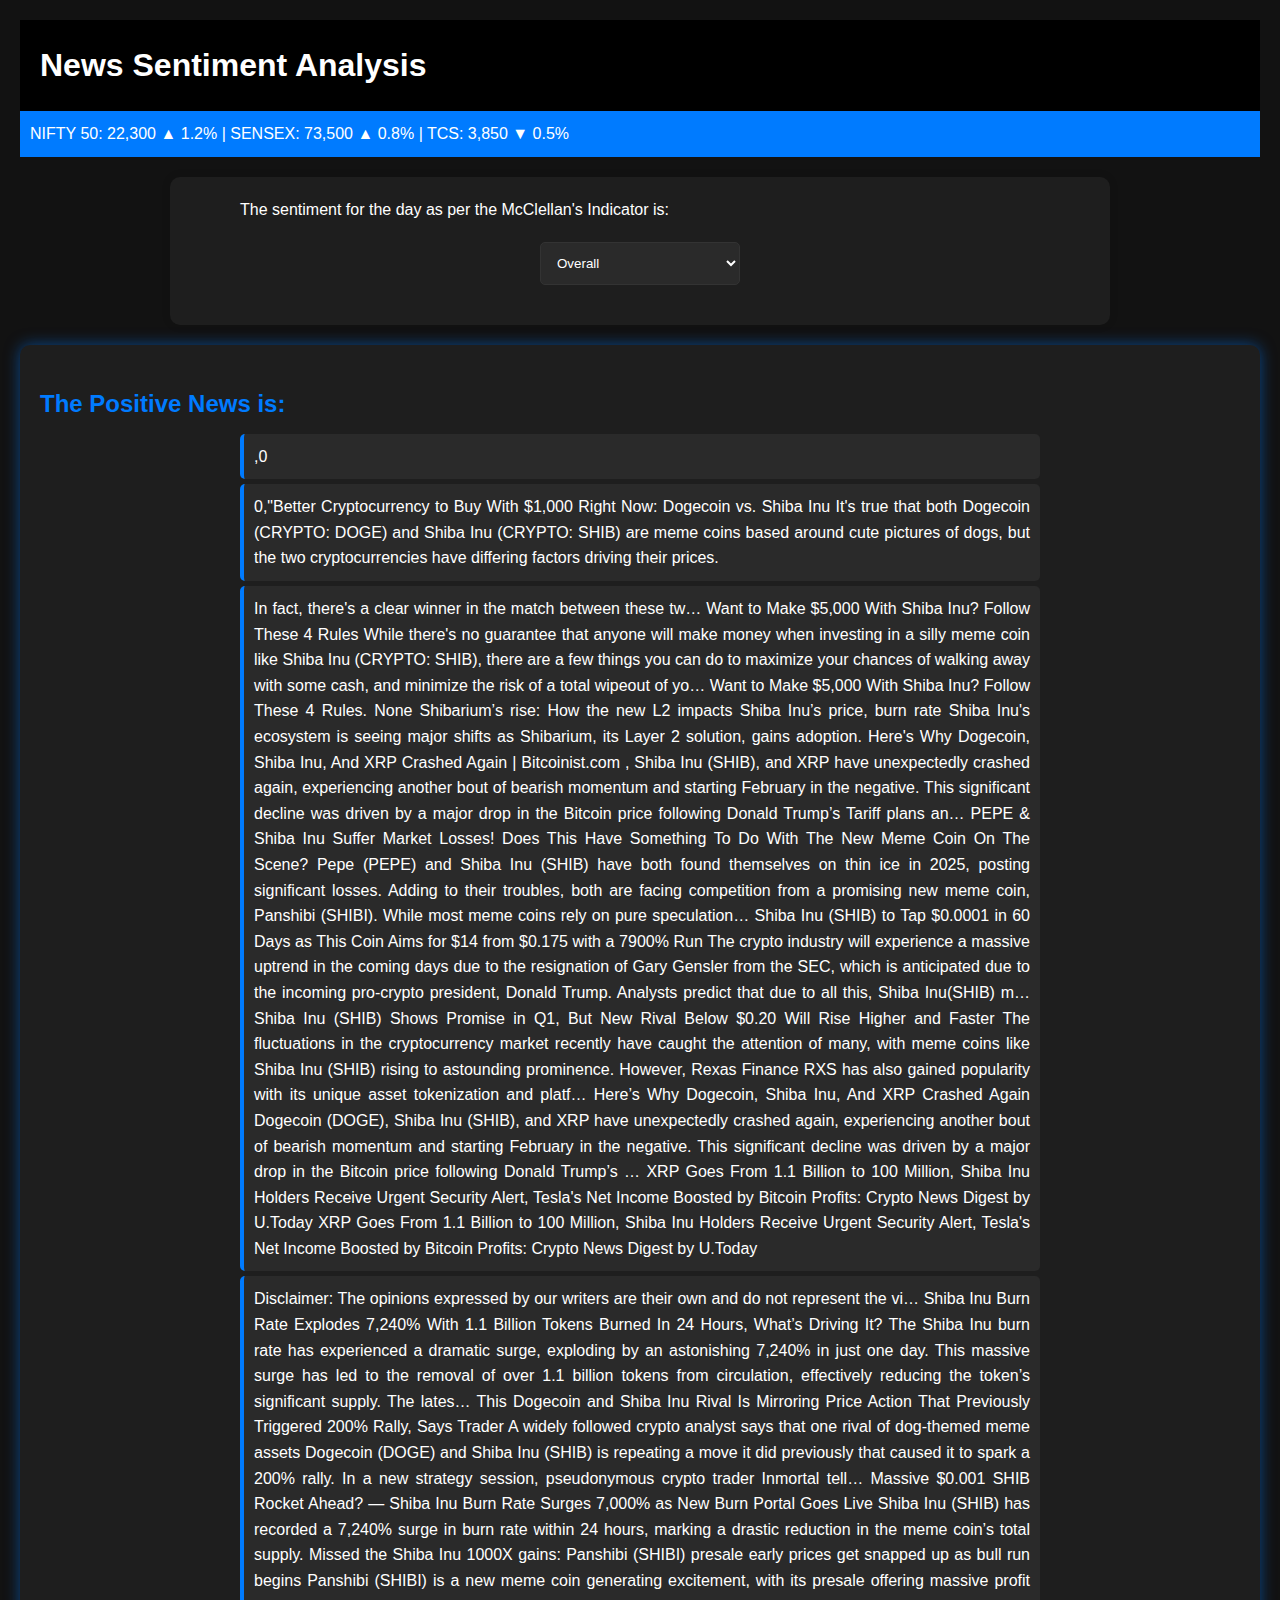
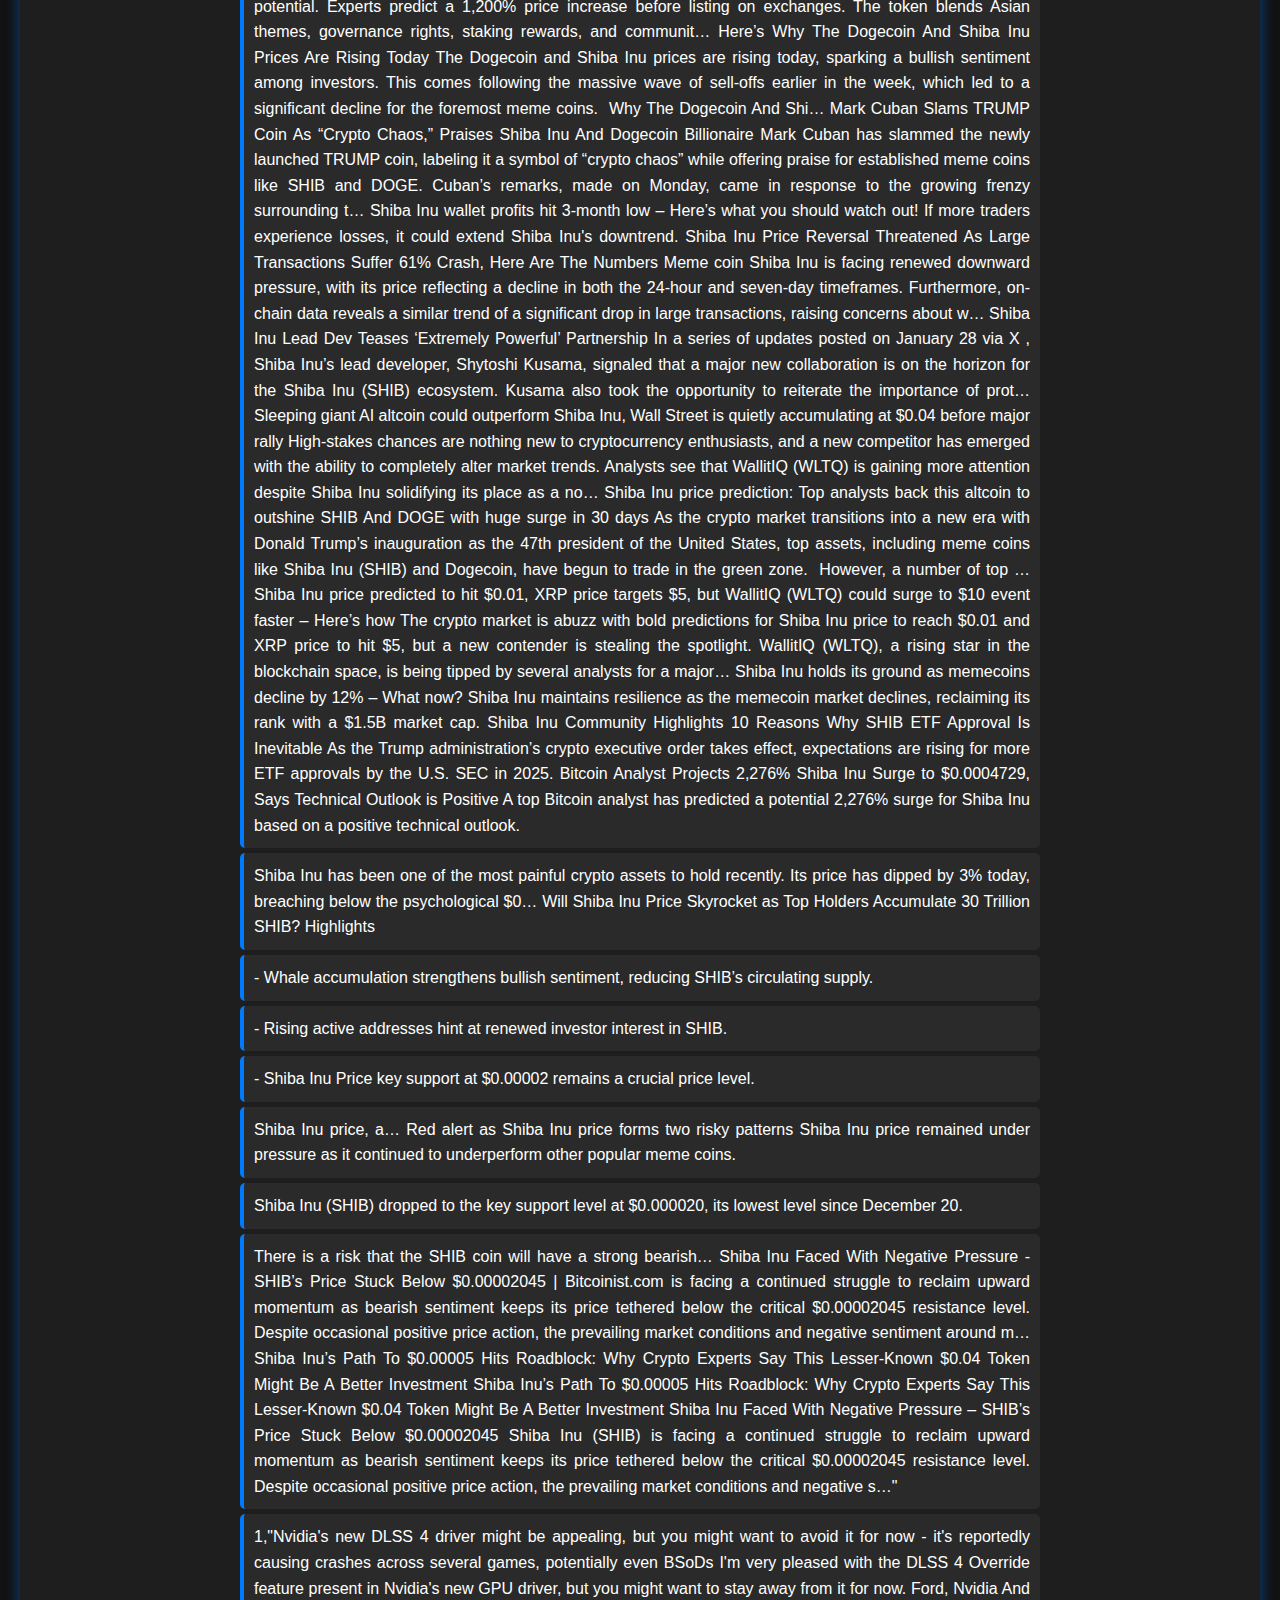
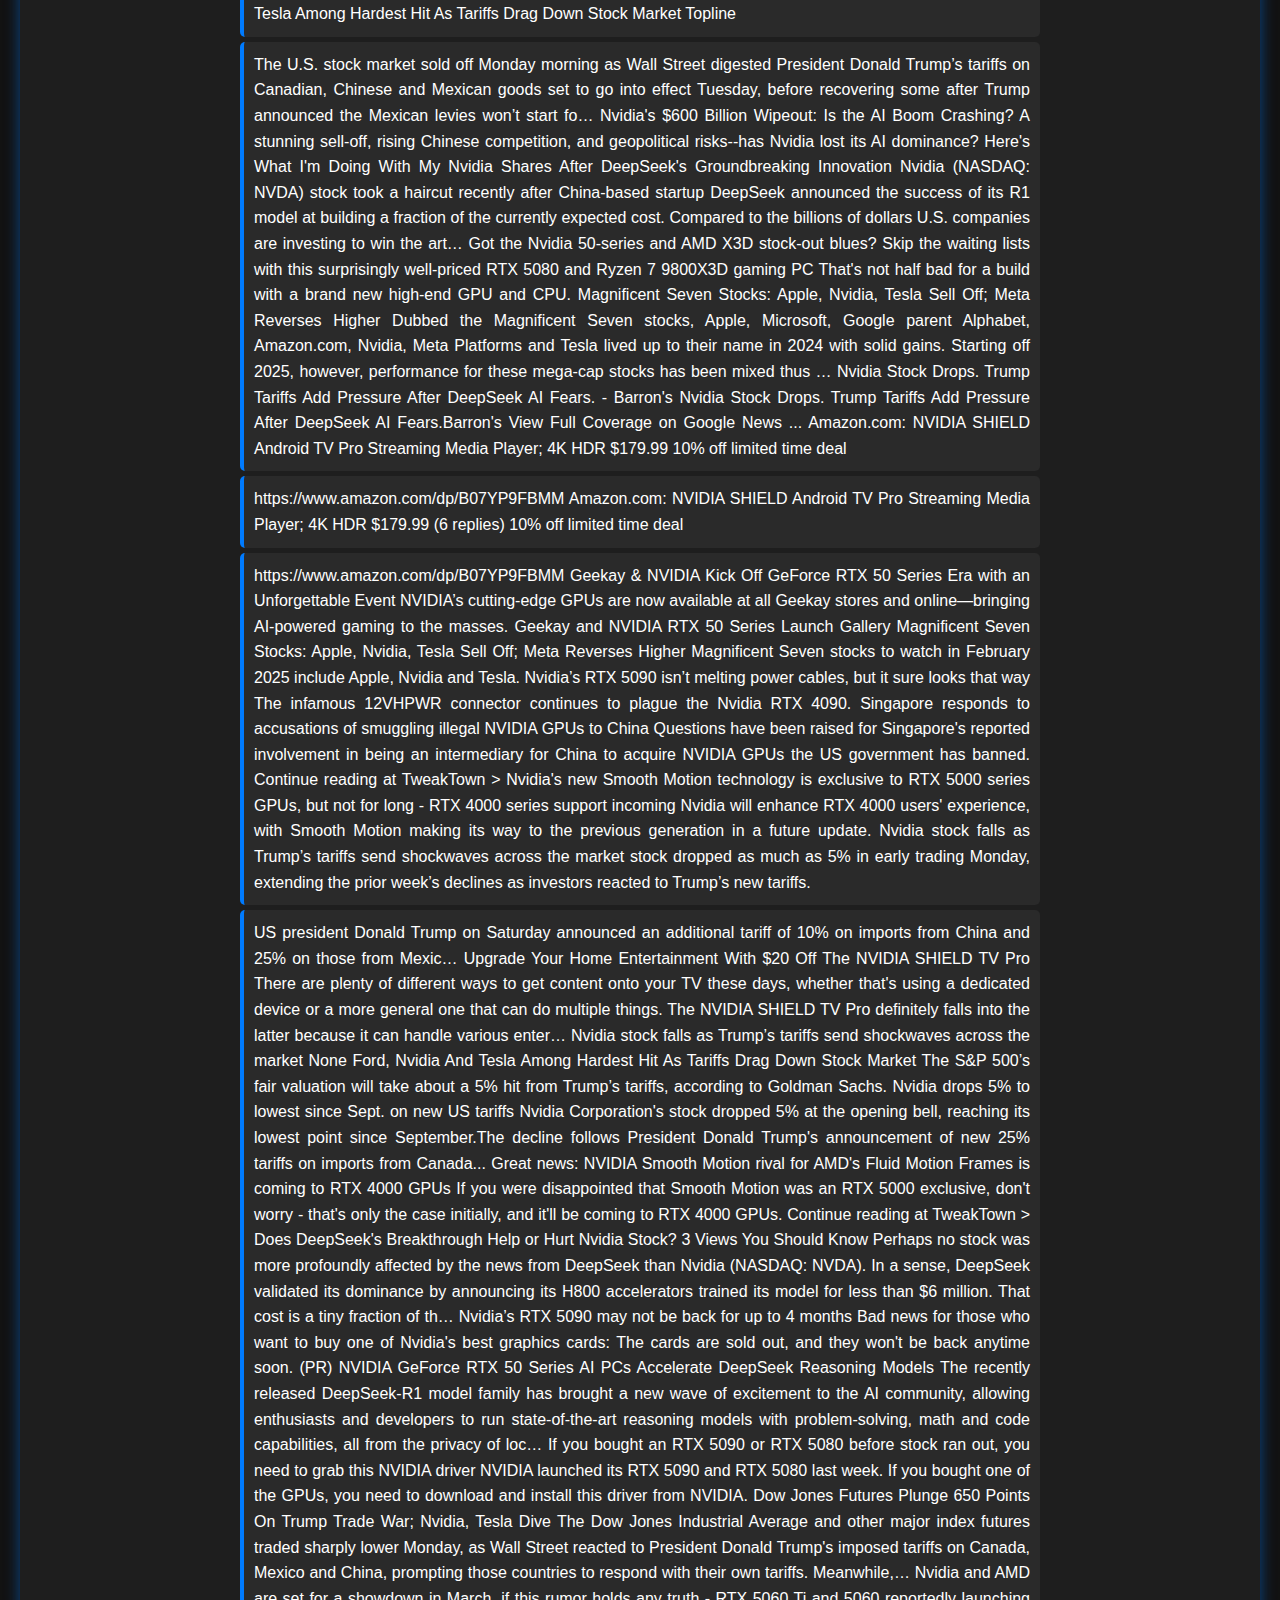
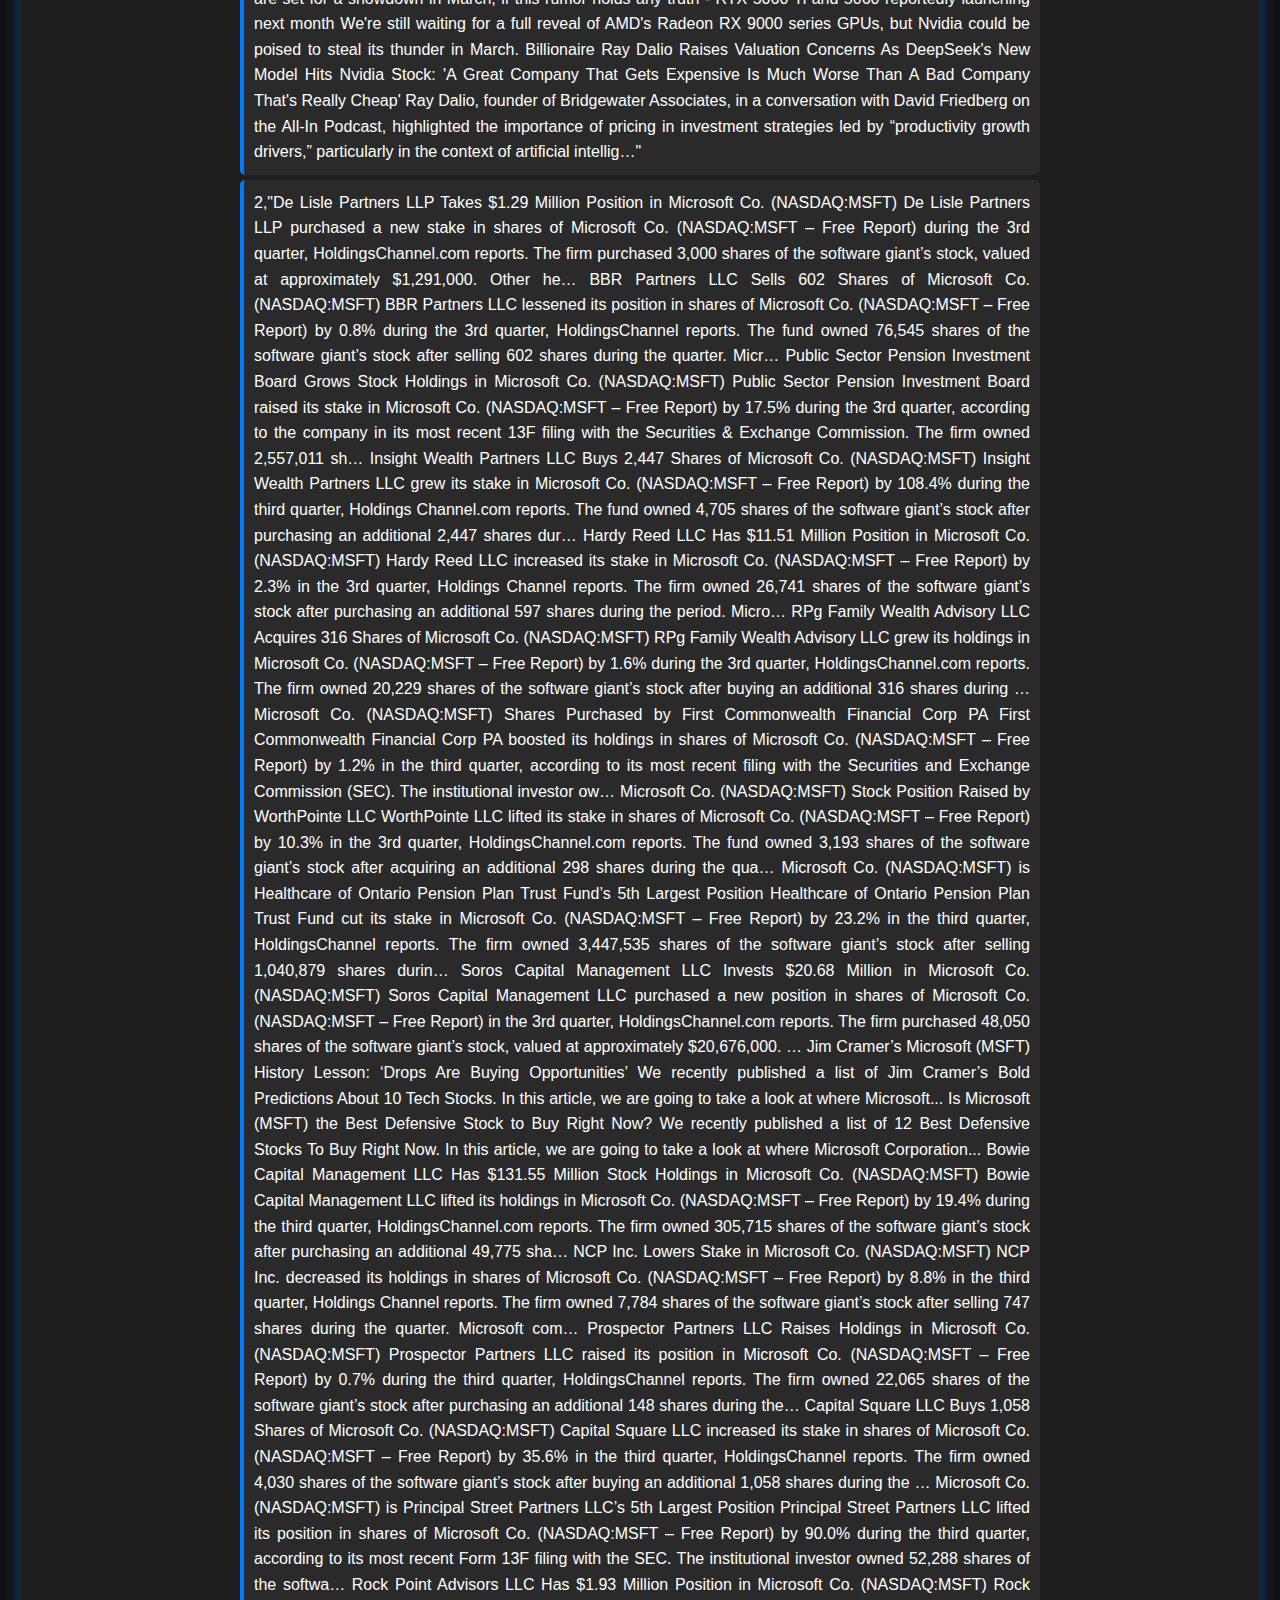
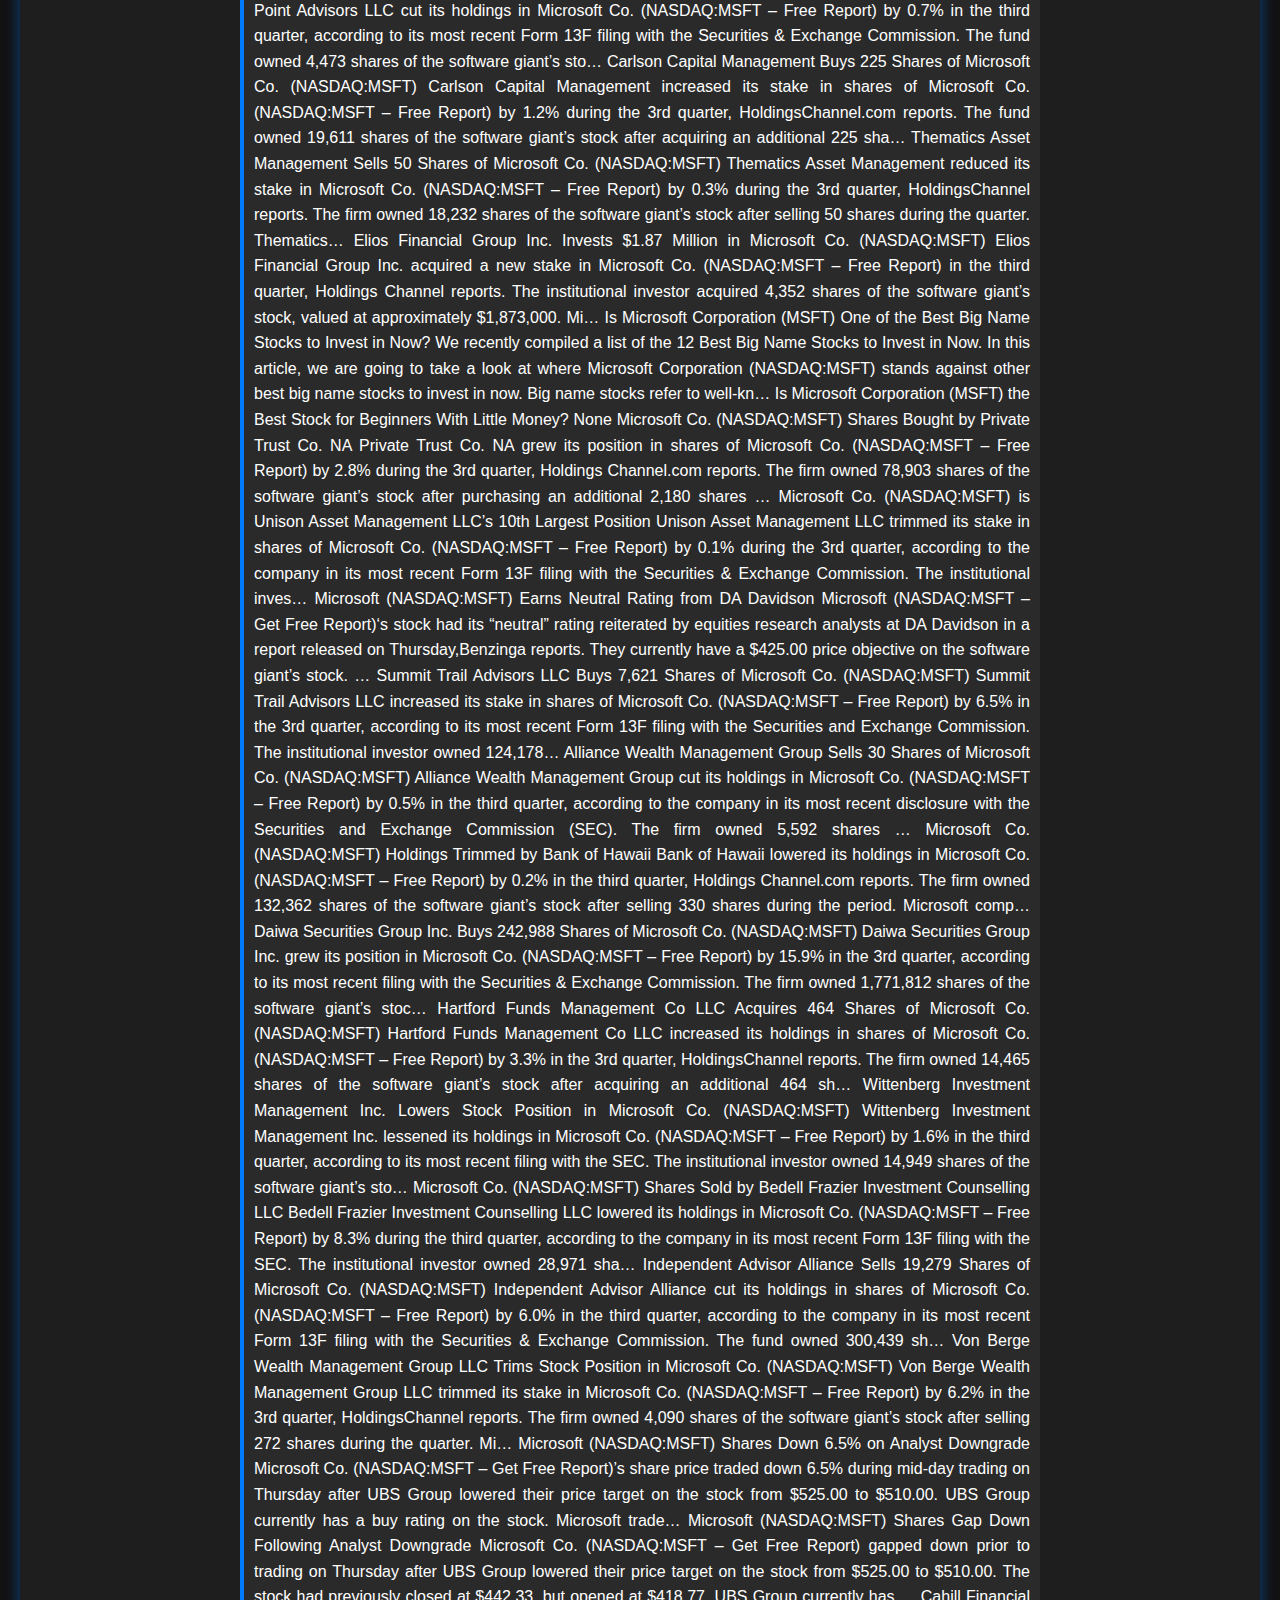
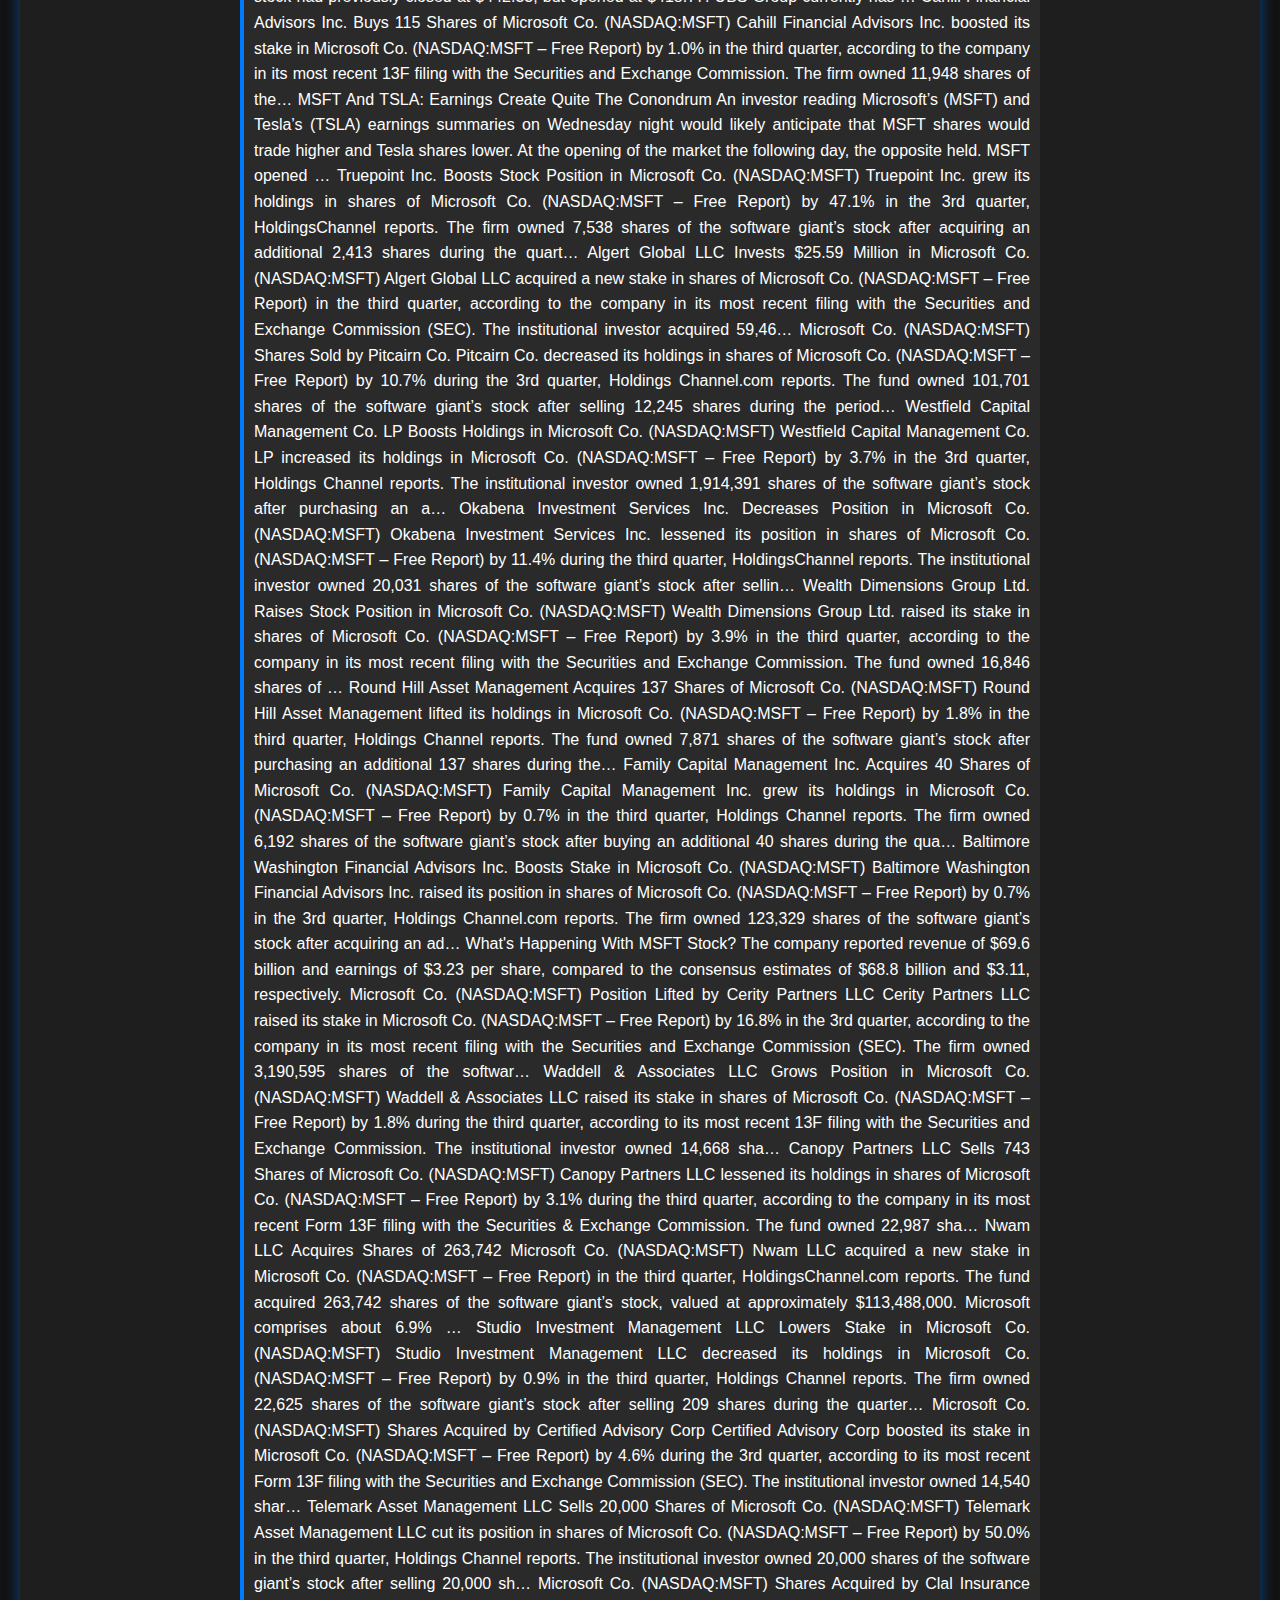
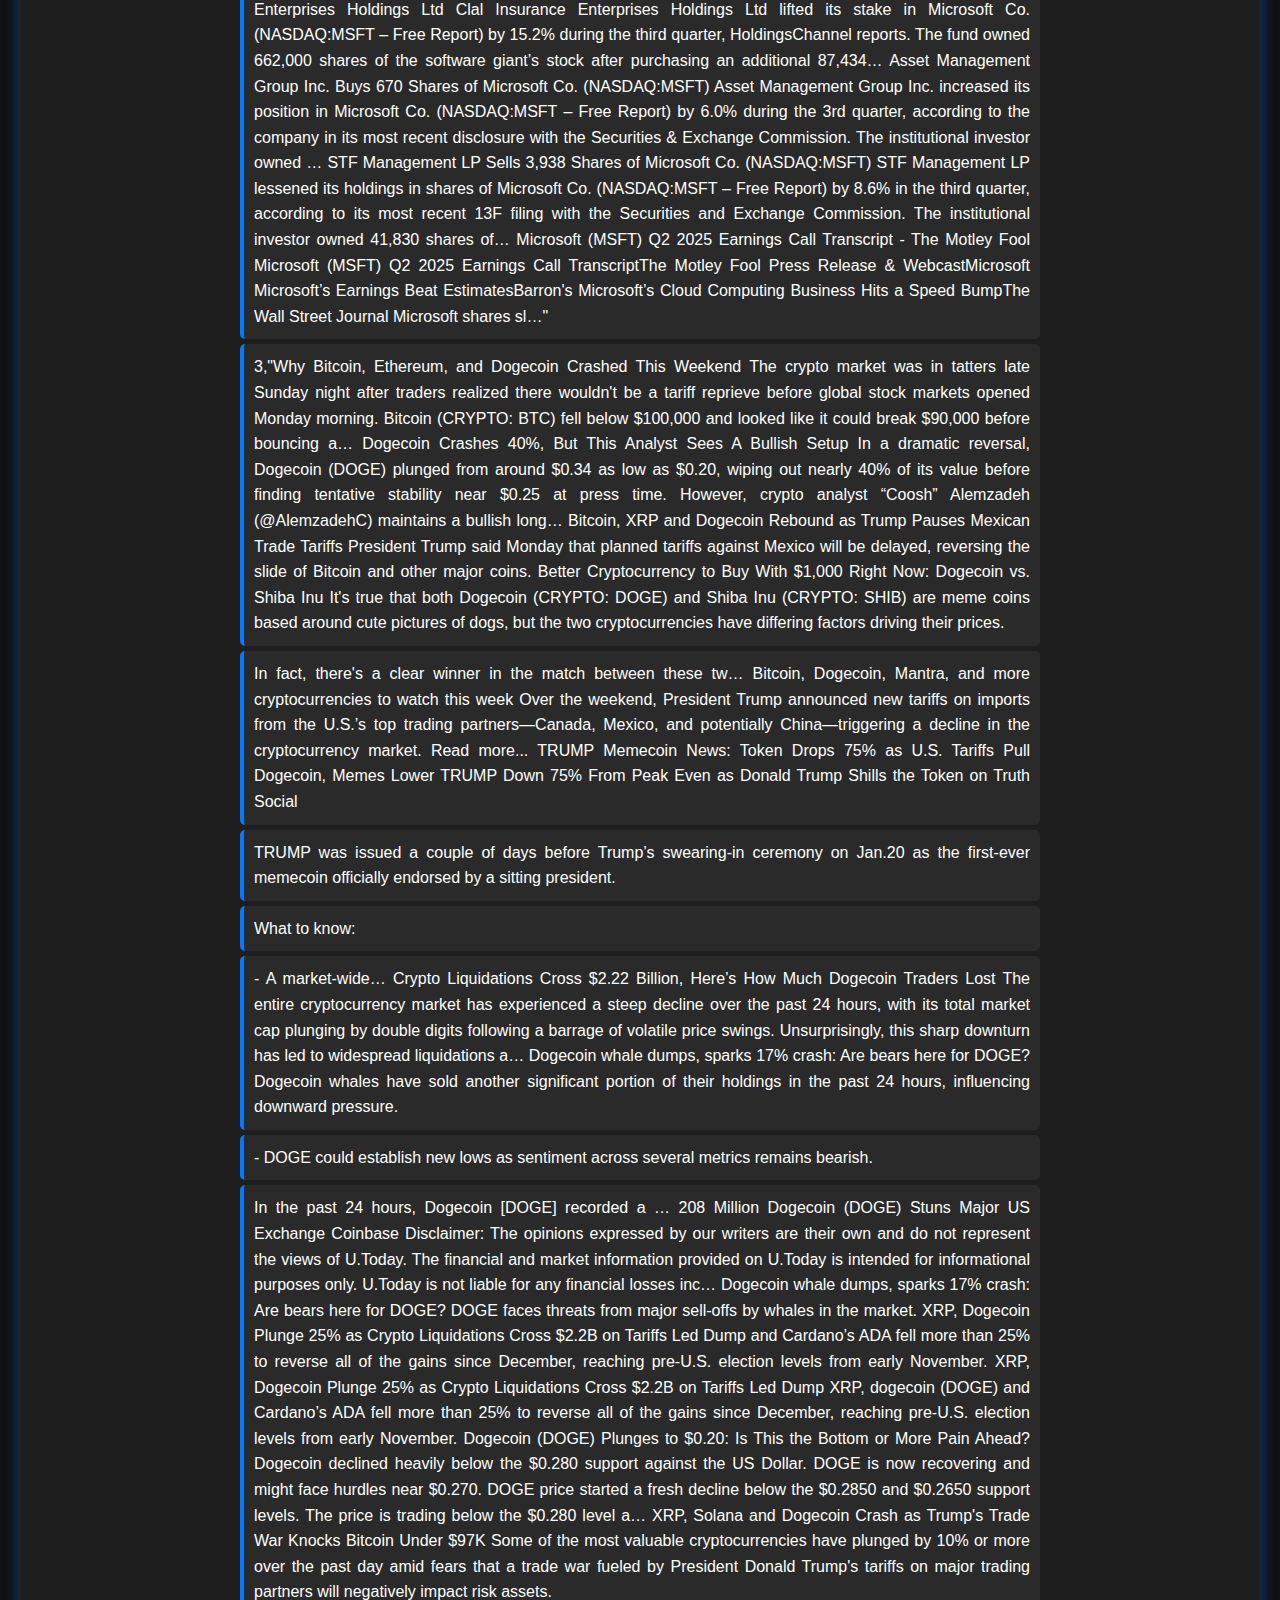
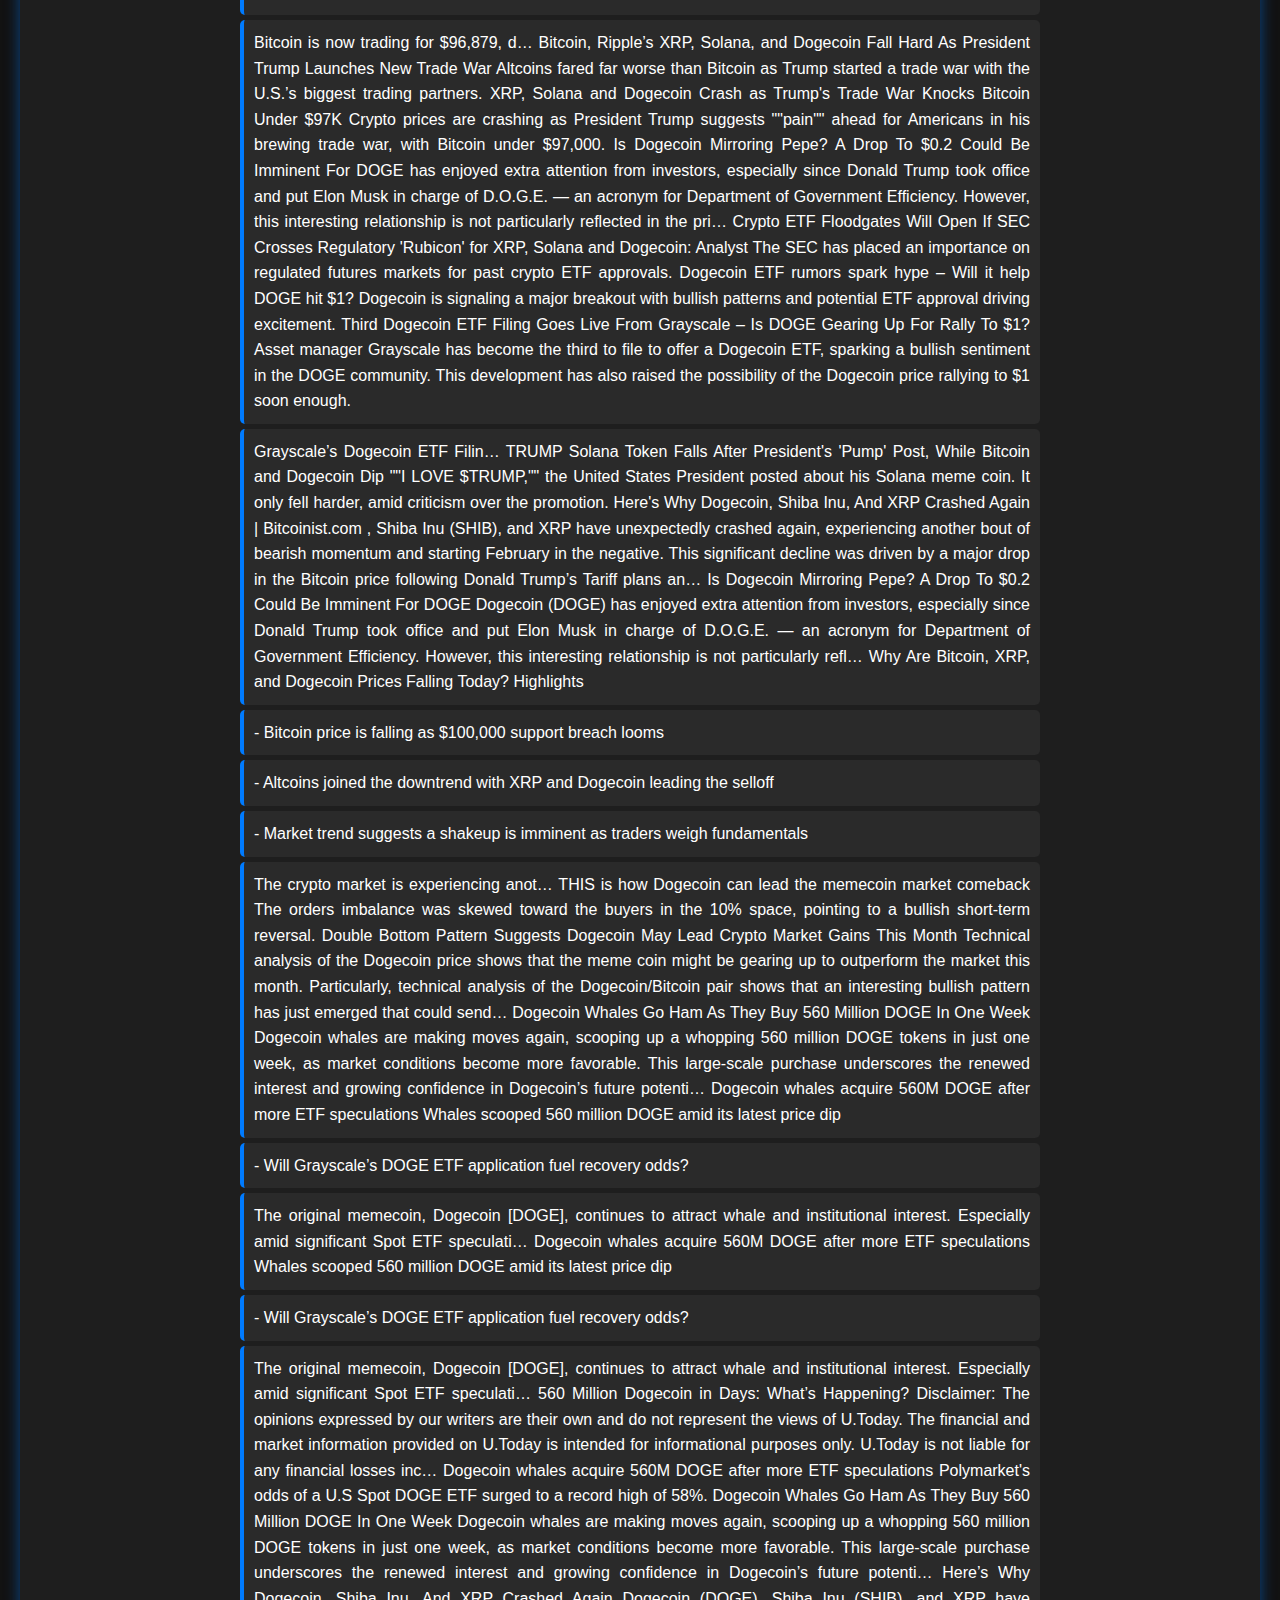
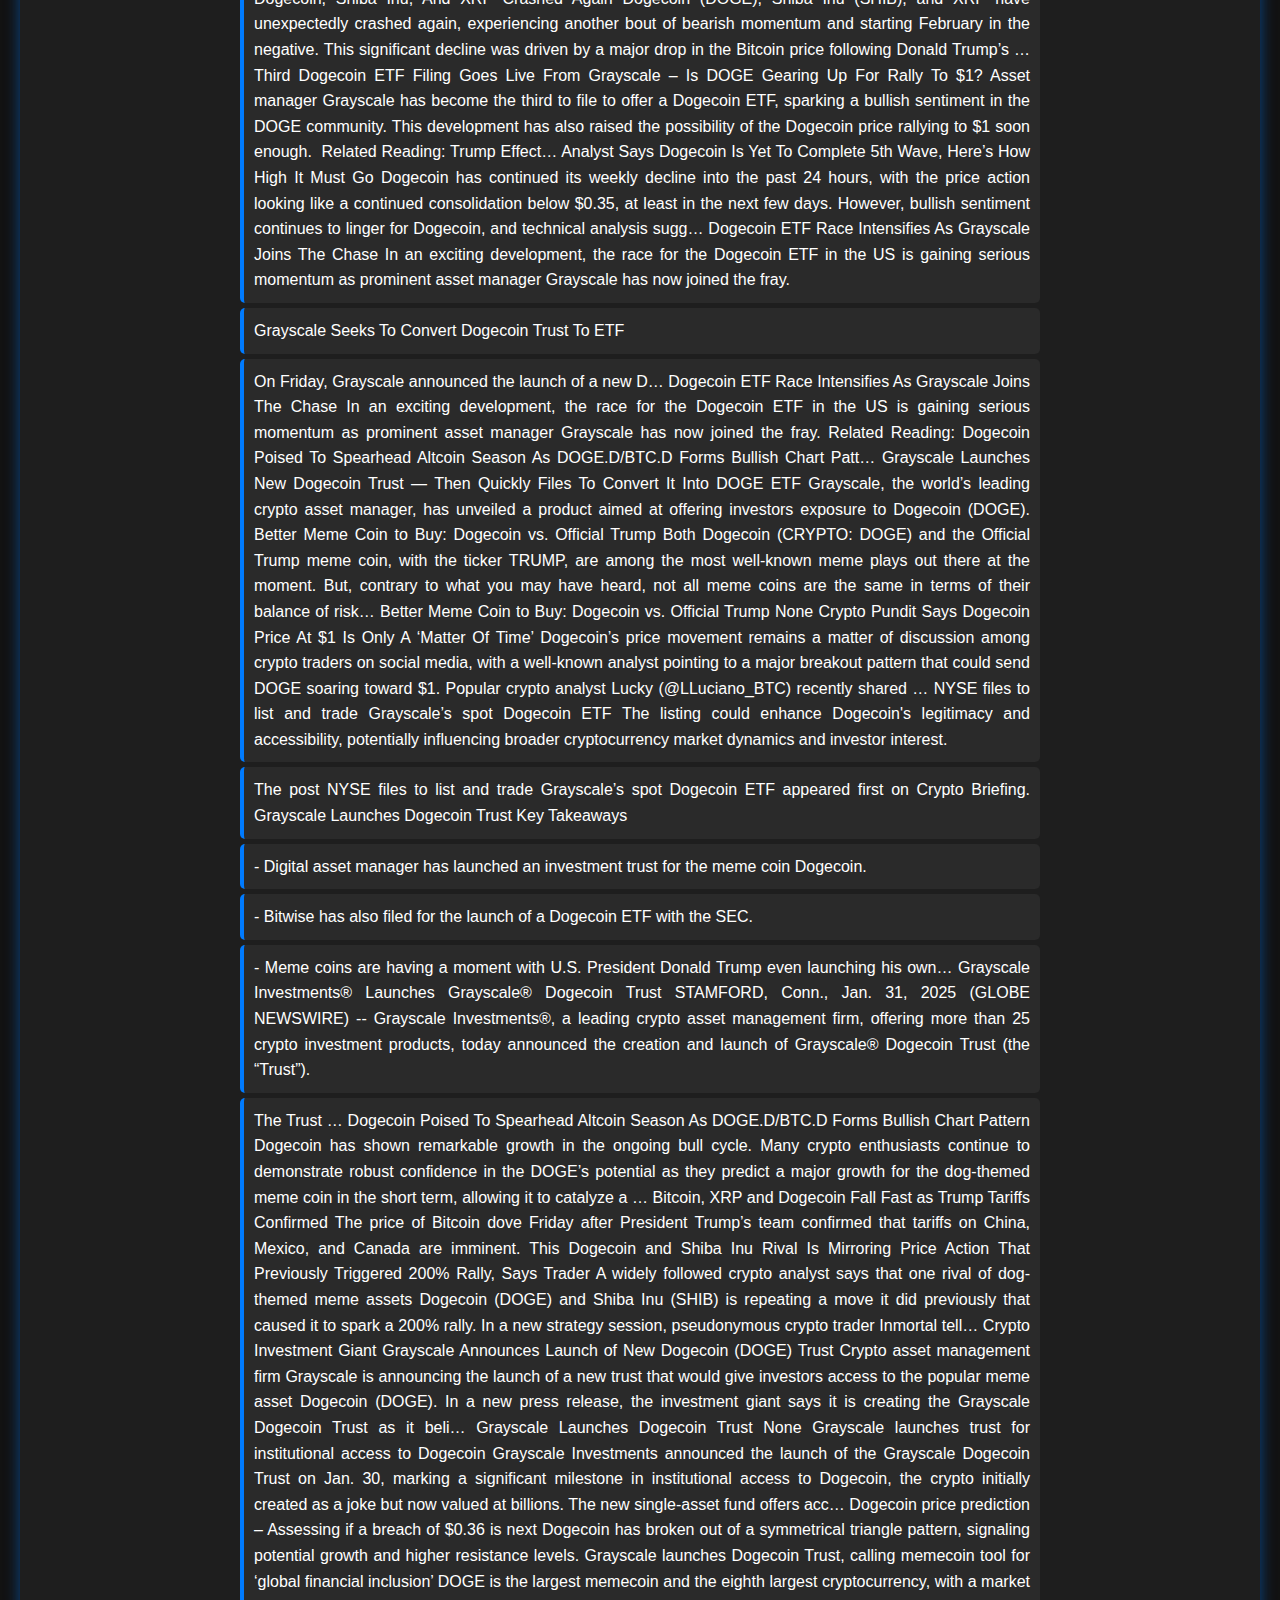
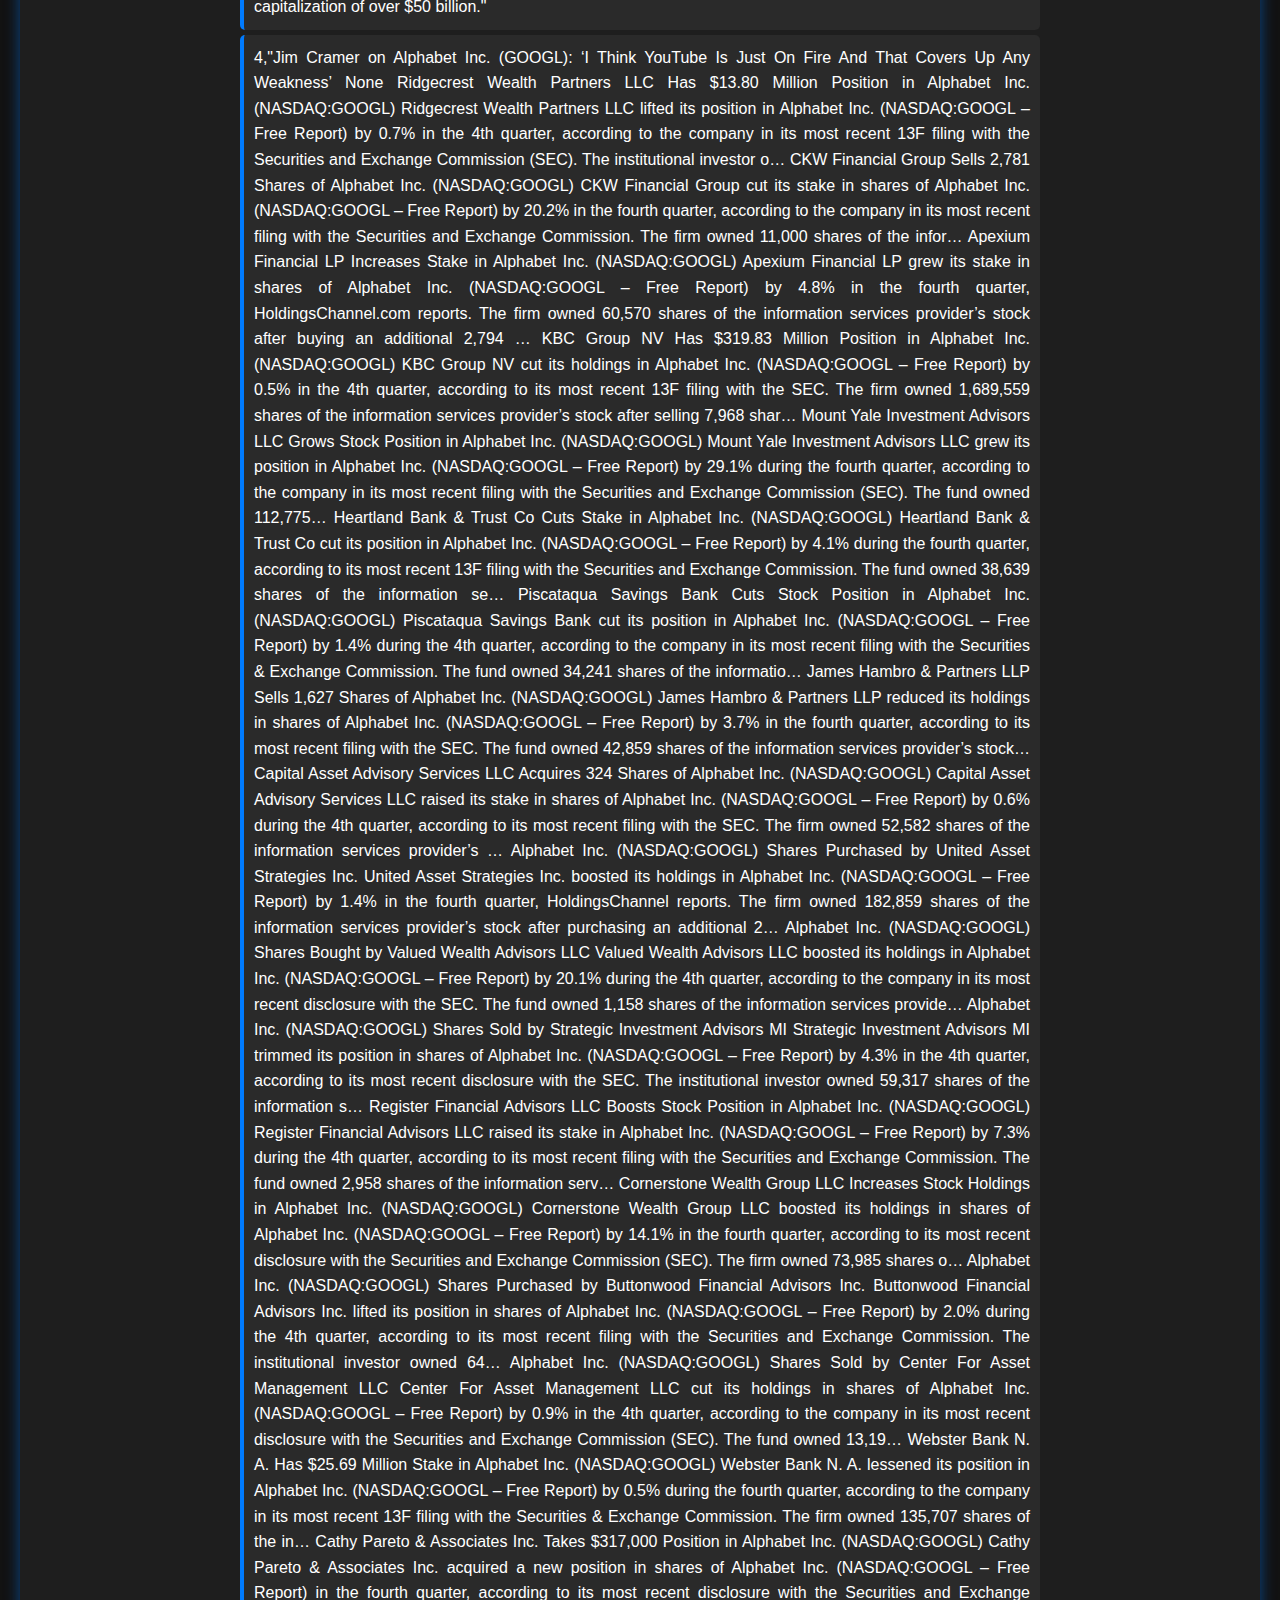
<file: sentiment.html>
<!-- <!DOCTYPE html>
<html lang="en">
<head>
    <meta charset="UTF-8">
    <meta name="viewport" content="width=device-width, initial-scale=1.0">
    <title>News Sentiment</title>
    <style>
        body {
            font-family: Arial, sans-serif;
            background-color: #f9f9f9;
            margin: 0;
            padding: 20px;
            line-height: 1.6;
            color: #333;
        }

        h1 {
            text-align: center;
            color: #007bff;
            margin-bottom: 20px;
        }

        p {
            max-width: 800px;
            margin: 0 auto;
            padding: 0 20px;
            text-align: justify;
        }

        img {
            display: block;
            margin: 20px auto;
            max-width: 100%;
            height: auto;
            border-radius: 8px;
            box-shadow: 0 2px 4px rgba(0, 0, 0, 0.1);
        }

        .news-section {
            margin: 20px 0;
            padding: 20px;
            background-color: white;
            border-radius: 8px;
            box-shadow: 0 2px 4px rgba(0, 0, 0, 0.1);
        }

        .news-section h2 {
            color: #007bff;
            margin-bottom: 10px;
        }

        .news-item {
            margin: 5px 0;
            padding: 5px;
            border-left: 4px solid #007bff;
            background-color: #f1f8ff;
        }

        footer {
            text-align: center;
            margin-top: 40px;
            font-size: 14px;
            color: #666;
        }
    </style>
    <script>
        async function loadCSV(file, elementId) {
            try {
                const response = await fetch(file);
                const text = await response.text();
                const rows = text.split("\n").map(row => row.trim()).filter(row => row);
                document.getElementById(elementId).innerHTML = rows.map(row => `<div class="news-item">${row}</div>`).join("");
            } catch (error) {
                console.error("Error loading CSV:", error);
            }
        }

        document.addEventListener("DOMContentLoaded", () => {
            loadCSV("positive_news.csv", "news1");
            loadCSV("negative_news.csv", "news2");
        });

        function showSelectedGraph() {
            // Hide all images by default
            document.getElementById("nifty50").style.display = "none";
            document.getElementById("sbin").style.display = "none";
            document.getElementById("reliance").style.display = "none";
            document.getElementById("tcs").style.display = "none";
            
            // Get the selected value from the dropdown
            const selectedStock = document.getElementById("stock-selector").value;

            // Show the image based on the selection
            if (selectedStock === "market") {
                document.getElementById("nifty50").style.display = "block";
            } else if (selectedStock === "sbin") {
                document.getElementById("sbin").style.display = "block";
            } else if (selectedStock === "reliance") {
                document.getElementById("reliance").style.display = "block";
            } else if (selectedStock === "tcs") {
                document.getElementById("tcs").style.display = "block";
            }
        }
    </script>
</head>
<body>
    <select id="stock-selector" onchange="showSelectedGraph()">
        <option value="market">Overall</option>
        <option value="sbin">Reliance</option>
        <option value="sbin">Sbin</option>
        <option value="tcs">Tcs</option>
    </select>

    <h1>News Sentiment Analysis</h1>
    <p>The sentiment for the day as per the McClellan's Indicator is:</p>

    <img id="nifty50" src="nifty50.png" alt="Nifty 50 Indicator" style="display: none;">
    <img id="sbin" src="sbin.png" alt="Sbin Indicator" style="display: none;">
    <img id="reliance" src="reliance.png" alt="Reliance Indicator" style="display: none;">
    <img id="tcs" src="tcs.png" alt="Tcs Indicator" style="display: none;">

    <div class="news-section">
        <h2>The Positive News is:</h2>
        <p id="news1"></p>
    </div>

    <div class="news-section">
        <h2>The Negative News is:</h2>
        <p id="news2"></p>
    </div>

    <footer>
        Join us in analyzing the market sentiment for better trading decisions.
    </footer>
</body>
</html> -->

<!DOCTYPE html>
<html lang="en">
<head>
    <meta charset="UTF-8">
    <meta name="viewport" content="width=device-width, initial-scale=1.0">
    <title>News Sentiment</title>
    <style>
        body {
            font-family: Arial, sans-serif;
            background-color: #121212;
            color: #fff;
            margin: 0;
            padding: 20px;
            line-height: 1.6;
        }

        h1 {
            text-align: center;
            color: #007bff;
            margin-bottom: 20px;
        }

        p {
            max-width: 800px;
            margin: 0 auto;
            padding: 0 20px;
            text-align: justify;
        }

        img {
            display: block;
            margin: 20px auto;
            max-width: 100%;
            height: auto;
            border-radius: 8px;
            box-shadow: 0 0 10px rgba(0, 123, 255, 0.5);
        }

        .news-section {
            margin: 20px 0;
            padding: 20px;
            background-color: #1e1e1e;
            border-radius: 10px;
            box-shadow: 0 0 15px rgba(0, 123, 255, 0.5);
        }

        .news-section h2 {
            color: #007bff;
            margin-bottom: 10px;
        }

        .news-item {
            margin: 5px 0;
            padding: 10px;
            border-left: 4px solid #007bff;
            background-color: #2a2a2a;
            border-radius: 5px;
        }

        footer {
            text-align: center;
            margin-top: 40px;
            font-size: 14px;
            color: #888;
        }

        /* Header Section */
        .header {
            background-color: #000000;
            padding: 20px;
            font-size: 2em;
            font-weight: bold;
            color: white;
        }

        /* Stock Ticker */
        .stock-ticker {
            background-color: #007BFF;
            padding: 10px;
            color: white;
            overflow: hidden;
            white-space: nowrap;
            position: relative;
            margin-bottom: 20px;
        }

        .ticker-content {
            display: inline-block;
            animation: ticker 10s linear infinite;
        }

        @keyframes ticker {
            from { transform: translateX(100%); }
            to { transform: translateX(-100%); }
        }

        select {
            padding: 12px;
            border: 1px solid #333;
            border-radius: 5px;
            background-color: #2a2a2a;
            color: white;
            margin: 20px auto;
            display: block;
            width: 200px;
        }

        select:focus {
            outline: none;
            border-color: #007BFF;
            box-shadow: 0 0 5px rgba(0, 123, 255, 0.5);
        }

        .content {
            max-width: 900px;
            margin: 20px auto;
            background: #1e1e1e;
            padding: 20px;
            border-radius: 10px;
            box-shadow: 0 0 10px rgba(0, 0, 0, 0.1);
        }
    </style>
    <script>
        async function loadCSV(file, elementId) {
            try {
                const response = await fetch(file);
                const text = await response.text();
                const rows = text.split("\n").map(row => row.trim()).filter(row => row);
                document.getElementById(elementId).innerHTML = rows.map(row => `<div class="news-item">${row}</div>`).join("");
            } catch (error) {
                console.error("Error loading CSV:", error);
            }
        }

        document.addEventListener("DOMContentLoaded", () => {
            loadCSV("positive_news.csv", "news1");
            loadCSV("negative_news.csv", "news2");
        });

        function showSelectedGraph() {
            // Hide all images by default
            document.getElementById("nifty50").style.display = "none";
            document.getElementById("sbin").style.display = "none";
            document.getElementById("reliance").style.display = "none";
            document.getElementById("tcs").style.display = "none";
            
            // Get the selected value from the dropdown
            const selectedStock = document.getElementById("stock-selector").value;

            // Show the image based on the selection
            if (selectedStock === "market") {
                document.getElementById("nifty50").style.display = "block";
            } else if (selectedStock === "sbin") {
                document.getElementById("sbin").style.display = "block";
            } else if (selectedStock === "reliance") {
                document.getElementById("reliance").style.display = "block";
            } else if (selectedStock === "tcs") {
                document.getElementById("tcs").style.display = "block";
            }
        }
    </script>
</head>
<body>
    <!-- Header Section -->
    <div class="header">News Sentiment Analysis</div>
    
    <!-- Stock Ticker -->
    <div class="stock-ticker">
        <div class="ticker-content">
            NIFTY 50: 22,300 ▲ 1.2% | SENSEX: 73,500 ▲ 0.8% | TCS: 3,850 ▼ 0.5%
        </div>
    </div>

    <div class="content">
        <p>The sentiment for the day as per the McClellan's Indicator is:</p>

        <select id="stock-selector" onchange="showSelectedGraph()">
            <option value="market">Overall</option>
            <option value="sbin">Reliance</option>
            <option value="sbin">Sbin</option>
            <option value="tcs">Tcs</option>
        </select>

        <!-- Initially hide all images -->
        <img id="nifty50" src="nifty50.png" alt="Nifty 50 Indicator" style="display: none;">
        <img id="sbin" src="sbin.png" alt="Sbin Indicator" style="display: none;">
        <img id="reliance" src="reliance.png" alt="Reliance Indicator" style="display: none;">
        <img id="tcs" src="tcs.png" alt="Tcs Indicator" style="display: none;">
    </div>

    <div class="news-section">
        <h2>The Positive News is:</h2>
        <p id="news1"></p>
    </div>

    <div class="news-section">
        <h2>The Negative News is:</h2>
        <p id="news2"></p>
    </div>

    <footer>
        Join us in analyzing the market sentiment for better trading decisions.
    </footer>
</body>
</html>
</file>
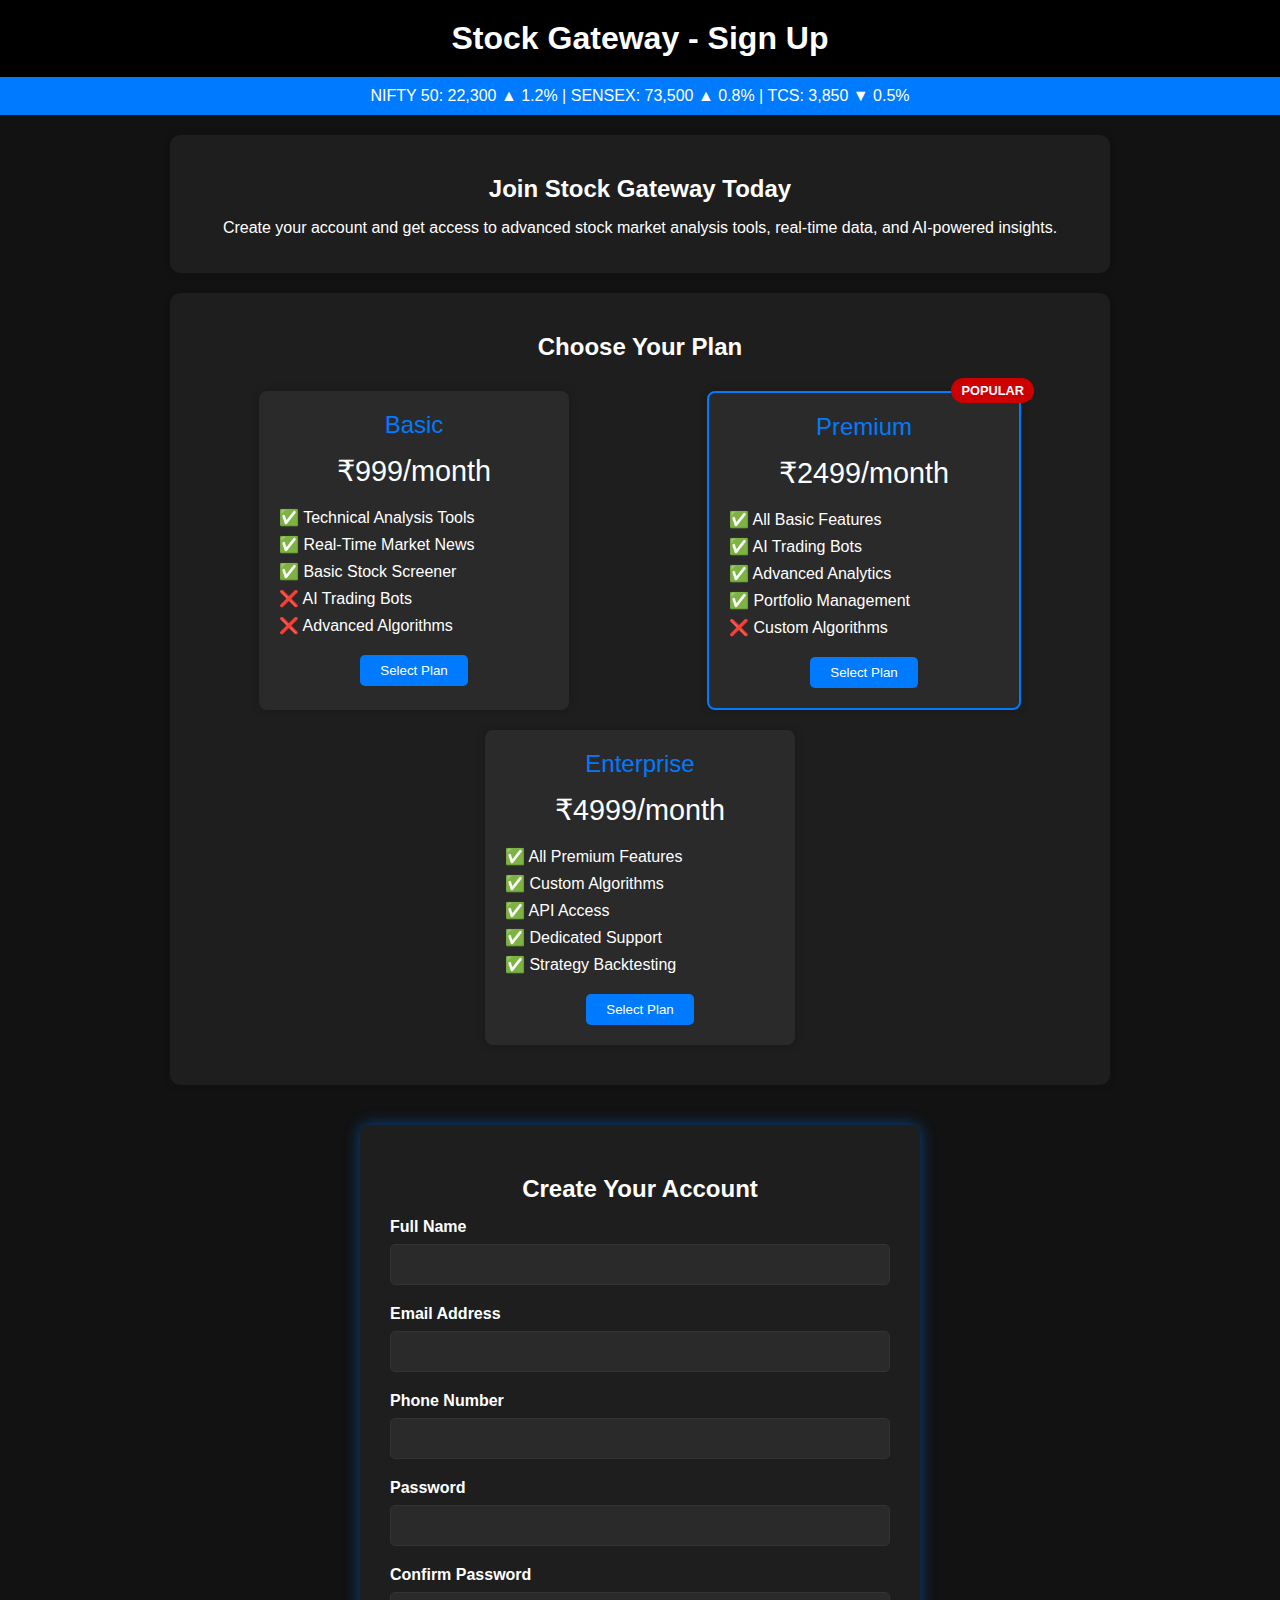
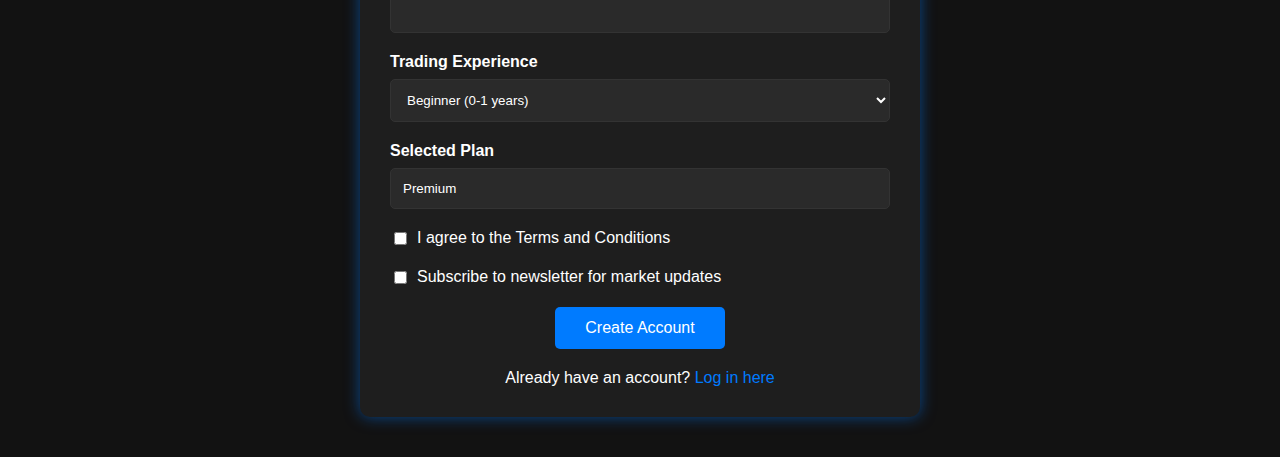
<file: signup.html>
<!DOCTYPE html>
<html lang="en">
<head>
    <meta charset="UTF-8">
    <meta name="viewport" content="width=device-width, initial-scale=1.0">
    <title>Sign Up - Stock Gateway</title>
    <style>
        body {
            font-family: Arial, sans-serif;
            background-color: #121212;
            color: #fff;
            margin: 0;
            padding: 0;
            text-align: center;
        }

        /* Header Section */
        .header {
            background-color: #000000;
            padding: 20px;
            font-size: 2em;
            font-weight: bold;
            color: white;
        }

        /* Stock Ticker */
        .stock-ticker {
            background-color: #007BFF;
            padding: 10px;
            color: white;
            overflow: hidden;
            white-space: nowrap;
            position: relative;
        }

        .ticker-content {
            display: inline-block;
            animation: ticker 10s linear infinite;
        }

        @keyframes ticker {
            from { transform: translateX(100%); }
            to { transform: translateX(-100%); }
        }

        /* Content Section */
        .content {
            max-width: 900px;
            margin: 20px auto;
            background: #1e1e1e;
            padding: 20px;
            border-radius: 10px;
            box-shadow: 0 0 10px rgba(0, 0, 0, 0.1);
        }

        h2 {
            color: #fff;
            margin-bottom: 15px;
        }

        /* Signup Form */
        .signup-container {
            background: #1e1e1e;
            padding: 30px;
            border-radius: 10px;
            box-shadow: 0 0 15px rgba(0, 123, 255, 0.5);
            max-width: 500px;
            margin: 40px auto;
        }

        .form-group {
            margin-bottom: 20px;
            text-align: left;
        }

        .form-group label {
            display: block;
            margin-bottom: 8px;
            font-weight: bold;
        }

        .form-group input, .form-group select {
            width: 100%;
            padding: 12px;
            border: 1px solid #333;
            border-radius: 5px;
            background-color: #2a2a2a;
            color: white;
            box-sizing: border-box;
        }

        .form-group input:focus, .form-group select:focus {
            outline: none;
            border-color: #007BFF;
            box-shadow: 0 0 5px rgba(0, 123, 255, 0.5);
        }

        .checkbox-group {
            display: flex;
            align-items: center;
            margin-bottom: 20px;
        }

        .checkbox-group input {
            margin-right: 10px;
        }

        .submit-btn {
            background-color: #007BFF;
            color: white;
            border: none;
            padding: 12px 30px;
            font-size: 16px;
            border-radius: 5px;
            cursor: pointer;
            transition: background-color 0.3s;
        }

        .submit-btn:hover {
            background-color: #0056b3;
        }

        .login-link {
            margin-top: 20px;
        }

        .login-link a {
            color: #007BFF;
            text-decoration: none;
        }

        .login-link a:hover {
            text-decoration: underline;
        }

        .plans-container {
            margin-top: 30px;
            display: flex;
            justify-content: space-around;
            flex-wrap: wrap;
        }

        .plan-card {
            background: #2a2a2a;
            border-radius: 8px;
            padding: 20px;
            width: 30%;
            min-width: 200px;
            margin-bottom: 20px;
            box-shadow: 0 0 10px rgba(0, 0, 0, 0.2);
            transition: transform 0.3s, box-shadow 0.3s;
        }

        .plan-card:hover {
            transform: translateY(-5px);
            box-shadow: 0 5px 15px rgba(0, 123, 255, 0.3);
        }

        .plan-title {
            color: #007BFF;
            font-size: 1.5em;
            margin-bottom: 10px;
        }

        .plan-price {
            font-size: 1.8em;
            margin: 15px 0;
        }

        .plan-features {
            margin: 20px 0;
            text-align: left;
        }

        .plan-feature {
            margin: 8px 0;
        }

        .plan-select {
            background-color: #007BFF;
            color: white;
            border: none;
            padding: 8px 20px;
            border-radius: 5px;
            cursor: pointer;
            transition: background-color 0.3s;
        }

        .plan-select:hover {
            background-color: #0056b3;
        }

        .premium-plan {
            border: 2px solid #007BFF;
            position: relative;
        }

        .premium-badge {
            position: absolute;
            top: -15px;
            right: -15px;
            background: #cd0000;
            color: white;
            padding: 5px 10px;
            border-radius: 20px;
            font-size: 0.8em;
            font-weight: bold;
        }

        /* Responsive Design */
        @media (max-width: 768px) {
            .header {
                font-size: 1.5em;
            }

            .content {
                margin: 10px;
                padding: 15px;
            }

            .signup-container {
                width: 90%;
                padding: 20px;
            }

            .plan-card {
                width: 100%;
                margin-bottom: 20px;
            }
        }
    </style>
</head>
<body>

    <!-- Header Section -->
    <div class="header">Stock Gateway - Sign Up</div>
    
    <!-- Stock Ticker -->
    <div class="stock-ticker">
        <div class="ticker-content">
            NIFTY 50: 22,300 ▲ 1.2% | SENSEX: 73,500 ▲ 0.8% | TCS: 3,850 ▼ 0.5%
        </div>
    </div>

    <!-- Signup Section -->
    <div class="content">
        <h2>Join Stock Gateway Today</h2>
        <p>Create your account and get access to advanced stock market analysis tools, real-time data, and AI-powered insights.</p>
    </div>

    <!-- Subscription Plans -->
    <div class="content">
        <h2>Choose Your Plan</h2>
        <div class="plans-container">
            <div class="plan-card">
                <div class="plan-title">Basic</div>
                <div class="plan-price">₹999/month</div>
                <div class="plan-features">
                    <div class="plan-feature">✅ Technical Analysis Tools</div>
                    <div class="plan-feature">✅ Real-Time Market News</div>
                    <div class="plan-feature">✅ Basic Stock Screener</div>
                    <div class="plan-feature">❌ AI Trading Bots</div>
                    <div class="plan-feature">❌ Advanced Algorithms</div>
                </div>
                <button class="plan-select" onclick="selectPlan('Basic')">Select Plan</button>
            </div>
            
            <div class="plan-card premium-plan">
                <div class="premium-badge">POPULAR</div>
                <div class="plan-title">Premium</div>
                <div class="plan-price">₹2499/month</div>
                <div class="plan-features">
                    <div class="plan-feature">✅ All Basic Features</div>
                    <div class="plan-feature">✅ AI Trading Bots</div>
                    <div class="plan-feature">✅ Advanced Analytics</div>
                    <div class="plan-feature">✅ Portfolio Management</div>
                    <div class="plan-feature">❌ Custom Algorithms</div>
                </div>
                <button class="plan-select" onclick="selectPlan('Premium')">Select Plan</button>
            </div>
            
            <div class="plan-card">
                <div class="plan-title">Enterprise</div>
                <div class="plan-price">₹4999/month</div>
                <div class="plan-features">
                    <div class="plan-feature">✅ All Premium Features</div>
                    <div class="plan-feature">✅ Custom Algorithms</div>
                    <div class="plan-feature">✅ API Access</div>
                    <div class="plan-feature">✅ Dedicated Support</div>
                    <div class="plan-feature">✅ Strategy Backtesting</div>
                </div>
                <button class="plan-select" onclick="selectPlan('Enterprise')">Select Plan</button>
            </div>
        </div>
    </div>

    <!-- Signup Form -->
    <div class="signup-container">
        <h2>Create Your Account</h2>
        <form id="signupForm">
            <div class="form-group">
                <label for="fullName">Full Name</label>
                <input type="text" id="fullName" name="fullName" required>
            </div>
            
            <div class="form-group">
                <label for="email">Email Address</label>
                <input type="email" id="email" name="email" required>
            </div>
            
            <div class="form-group">
                <label for="phone">Phone Number</label>
                <input type="tel" id="phone" name="phone" required>
            </div>
            
            <div class="form-group">
                <label for="password">Password</label>
                <input type="password" id="password" name="password" required>
            </div>
            
            <div class="form-group">
                <label for="confirmPassword">Confirm Password</label>
                <input type="password" id="confirmPassword" name="confirmPassword" required>
            </div>
            
            <div class="form-group">
                <label for="tradingExperience">Trading Experience</label>
                <select id="tradingExperience" name="tradingExperience">
                    <option value="beginner">Beginner (0-1 years)</option>
                    <option value="intermediate">Intermediate (1-3 years)</option>
                    <option value="advanced">Advanced (3-5 years)</option>
                    <option value="expert">Expert (5+ years)</option>
                </select>
            </div>
            
            <div class="form-group">
                <label for="plan">Selected Plan</label>
                <input type="text" id="plan" name="plan" readonly value="Premium">
            </div>
            
            <div class="checkbox-group">
                <input type="checkbox" id="terms" name="terms" required>
                <label for="terms">I agree to the Terms and Conditions</label>
            </div>
            
            <div class="checkbox-group">
                <input type="checkbox" id="newsletter" name="newsletter">
                <label for="newsletter">Subscribe to newsletter for market updates</label>
            </div>
            
            <button type="submit" class="submit-btn">Create Account</button>
            
            <div class="login-link">
                Already have an account? <a href="#">Log in here</a>
            </div>
        </form>
    </div>

    <script>
        function selectPlan(planName) {
            document.getElementById('plan').value = planName;
            
            // Scroll to signup form
            document.querySelector('.signup-container').scrollIntoView({ 
                behavior: 'smooth' 
            });
        }

        // Form validation
        document.getElementById('signupForm').addEventListener('submit', function(e) {
            e.preventDefault();
            
            const password = document.getElementById('password').value;
            const confirmPassword = document.getElementById('confirmPassword').value;
            
            if (password !== confirmPassword) {
                alert("Passwords don't match!");
                return false;
            }
            
            alert("Account created successfully! Welcome to Stock Gateway.");
        });
    </script>

</body>
</html>
</file>
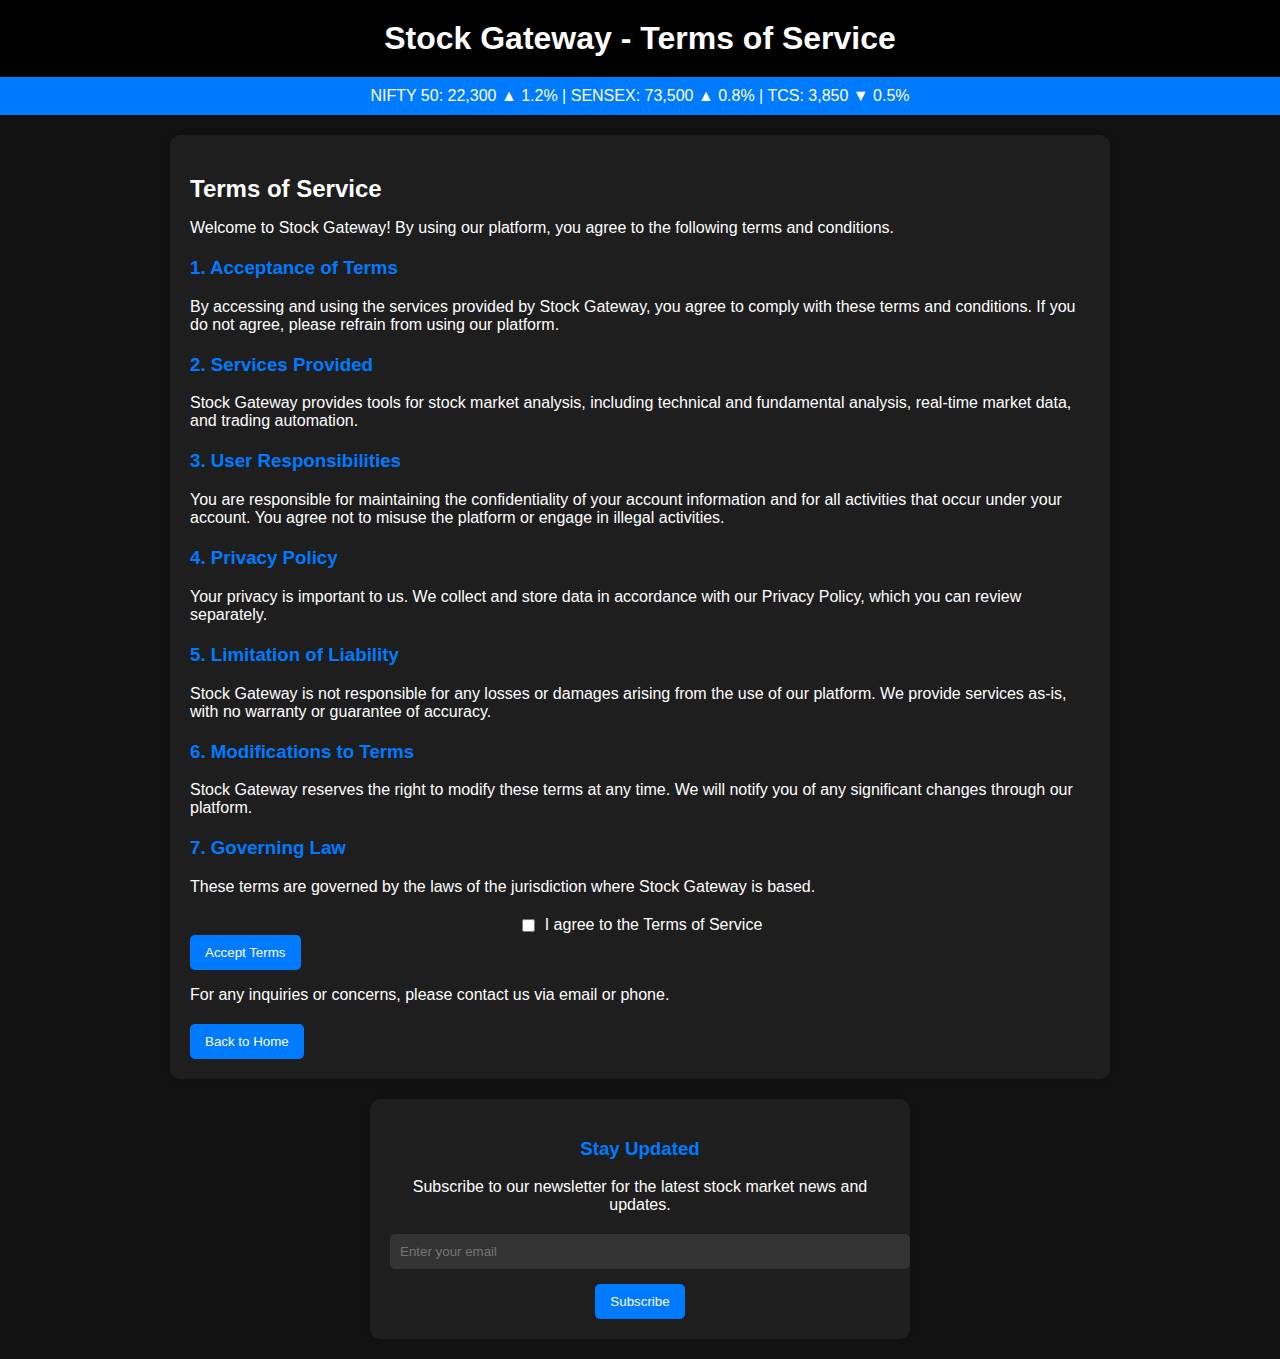
<file: terms.html>
<!DOCTYPE html>
<html lang="en">
<head>
    <meta charset="UTF-8">
    <meta name="viewport" content="width=device-width, initial-scale=1.0">
    <title>Terms of Service - Stock Gateway</title>
    <style>
        body {
            font-family: Arial, sans-serif;
            background-color: #121212;
            color: #fff;
            margin: 0;
            padding: 0;
            text-align: center;
        }

        /* Header Section */
        .header {
            background-color: #000000;
            padding: 20px;
            font-size: 2em;
            font-weight: bold;
            color: white;
        }

        /* Stock Ticker */
        .stock-ticker {
            background-color: #007BFF;
            padding: 10px;
            color: white;
            overflow: hidden;
            white-space: nowrap;
            position: relative;
        }

        .ticker-content {
            display: inline-block;
            animation: ticker 10s linear infinite;
        }

        @keyframes ticker {
            from { transform: translateX(100%); }
            to { transform: translateX(-100%); }
        }

        /* Content Section */
        .content {
            max-width: 900px;
            margin: 20px auto;
            background: #1e1e1e;
            padding: 20px;
            border-radius: 10px;
            box-shadow: 0 0 10px rgba(0, 0, 0, 0.1);
            text-align: left;
        }

        h2 {
            color: #fff;
            margin-bottom: 15px;
        }

        p {
            color: #fff;
            margin-bottom: 20px;
        }

        h3 {
            color: #007BFF;
        }

        /* Acknowledgment Section */
        .acknowledgment {
            margin-top: 20px;
            display: flex;
            justify-content: center;
            align-items: center;
        }

        .acknowledgment input {
            margin-right: 10px;
        }

        /* Button Styles */
        .btn {
            background: #007BFF;
            color: white;
            padding: 10px 15px;
            border: none;
            cursor: pointer;
            border-radius: 5px;
            transition: background 0.3s ease;
        }

        .btn:hover {
            background: #0056b3;
        }

        /* Subscription Form */
        .subscription-form {
            margin-top: 40px;
            background: #1e1e1e;
            padding: 20px;
            border-radius: 10px;
            max-width: 500px;
            margin: 20px auto;
            box-shadow: 0 0 10px rgba(0, 0, 0, 0.1);
        }

        .form-group {
            margin-bottom: 15px;
            text-align: left;
        }

        .form-group input {
            width: 100%;
            padding: 10px;
            border: none;
            border-radius: 5px;
            background: #333;
            color: #fff;
        }

        /* Responsive Design */
        @media (max-width: 768px) {
            .header {
                font-size: 1.5em;
            }

            .content {
                margin: 10px;
                padding: 15px;
            }
        }
    </style>
</head>
<body>

    <!-- Header Section -->
    <div class="header">Stock Gateway - Terms of Service</div>
    
    <!-- Stock Ticker -->
    <div class="stock-ticker">
        <div class="ticker-content">
            NIFTY 50: 22,300 ▲ 1.2% | SENSEX: 73,500 ▲ 0.8% | TCS: 3,850 ▼ 0.5%
        </div>
    </div>

    <!-- Terms of Service Section -->
    <div class="content">
        <h2>Terms of Service</h2>
        <p>Welcome to Stock Gateway! By using our platform, you agree to the following terms and conditions.</p>

        <h3>1. Acceptance of Terms</h3>
        <p>By accessing and using the services provided by Stock Gateway, you agree to comply with these terms and conditions. If you do not agree, please refrain from using our platform.</p>

        <h3>2. Services Provided</h3>
        <p>Stock Gateway provides tools for stock market analysis, including technical and fundamental analysis, real-time market data, and trading automation.</p>

        <h3>3. User Responsibilities</h3>
        <p>You are responsible for maintaining the confidentiality of your account information and for all activities that occur under your account. You agree not to misuse the platform or engage in illegal activities.</p>

        <h3>4. Privacy Policy</h3>
        <p>Your privacy is important to us. We collect and store data in accordance with our Privacy Policy, which you can review separately.</p>

        <h3>5. Limitation of Liability</h3>
        <p>Stock Gateway is not responsible for any losses or damages arising from the use of our platform. We provide services as-is, with no warranty or guarantee of accuracy.</p>

        <h3>6. Modifications to Terms</h3>
        <p>Stock Gateway reserves the right to modify these terms at any time. We will notify you of any significant changes through our platform.</p>

        <h3>7. Governing Law</h3>
        <p>These terms are governed by the laws of the jurisdiction where Stock Gateway is based.</p>

        <!-- Acknowledgment Checkbox -->
        <div class="acknowledgment">
            <input type="checkbox" id="acceptTerms"> I agree to the Terms of Service
        </div>
        
        <button id="acceptBtn" class="btn" disabled>Accept Terms</button>

        <p>For any inquiries or concerns, please contact us via email or phone.</p>

        <!-- Back to Home Button -->
        <button onclick="window.location.href='index.html'" class="btn">Back to Home</button>
    </div>

    <!-- Email Subscription Form -->
    <div class="subscription-form">
        <h3>Stay Updated</h3>
        <p>Subscribe to our newsletter for the latest stock market news and updates.</p>
        <div class="form-group">
            <input type="email" id="email" placeholder="Enter your email" required>
        </div>
        <button class="btn" id="subscribeBtn">Subscribe</button>
    </div>

    <script>
        // Enable the "Accept Terms" button when the checkbox is clicked
        document.getElementById('acceptTerms').addEventListener('change', function() {
            document.getElementById('acceptBtn').disabled = !this.checked;
        });

        // Subscription form submission
        document.getElementById('subscribeBtn').addEventListener('click', function() {
            const email = document.getElementById('email').value;
            if (email) {
                alert("Subscribed successfully! You will receive updates on your email.");
                document.getElementById('email').value = ''; // Reset input field
            } else {
                alert("Please enter a valid email address.");
            }
        });

        // Accept Terms button functionality
        document.getElementById('acceptBtn').addEventListener('click', function() {
            alert("Thank you for accepting our Terms of Service.");
        });
    </script>

</body>
</html>
</file>
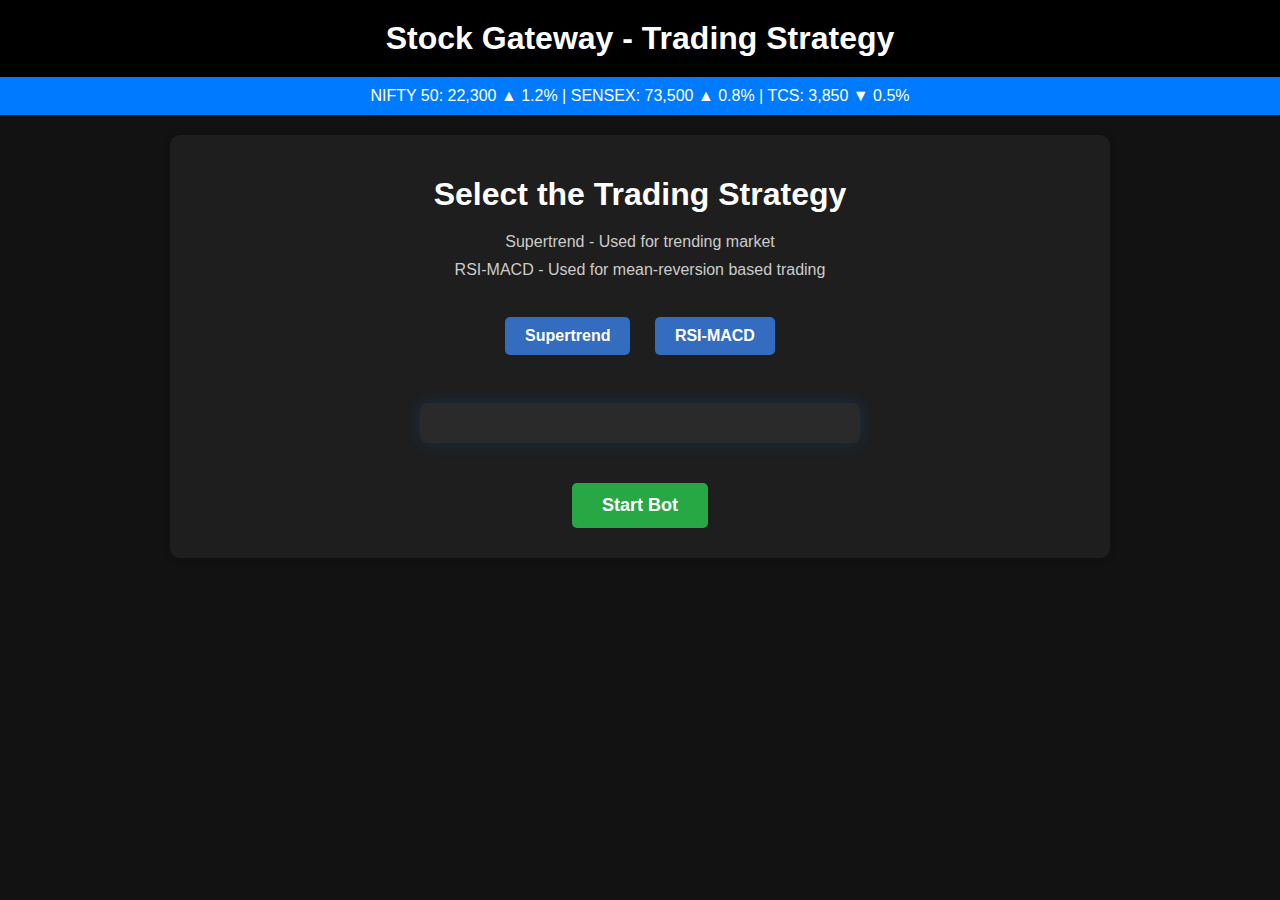
<file: trading_bot.html>
<!-- <!DOCTYPE html>
<html lang="en">
<head>
    <meta charset="UTF-8">
    <meta name="viewport" content="width=device-width, initial-scale=1.0">
    <title>Trading Strategy Selector</title>
    <style>
        body {
            font-family: Arial, sans-serif;
            background-color: #f0f2f5;
            margin: 0;
            padding: 20px;
        }

        h1 {
            color: #333;
            text-align: center;
            margin-bottom: 20px;
        }

        p {
            text-align: center;
            color: #555;
            margin: 10px 0;
        }

        button {
            padding: 10px 20px;
            font-size: 16px;
            font-weight: bold;
            border: none;
            border-radius: 5px;
            background-color: #007bff;
            color: white;
            cursor: pointer;
            transition: background-color 0.3s, transform 0.2s;
            margin: 10px;
        }

        button:hover {
            background-color: #0056b3;
            transform: translateY(-2px);
        }

        #inputContainer {
            margin: 20px auto;
            max-width: 400px;
            background-color: white;
            padding: 20px;
            border-radius: 8px;
            box-shadow: 0 2px 4px rgba(0, 0, 0, 0.1);
        }

        label {
            display: block;
            margin-bottom: 5px;
            color: #333;
        }

        input[type="number"] {
            width: calc(100% - 20px);
            padding: 10px;
            margin-bottom: 15px;
            border: 1px solid #ccc;
            border-radius: 4px;
        }

        input[type="number"]:focus {
            border-color: #007bff;
            outline: none;
        }
    </style>
    <script>
        function showInputs(strategy) {
            let inputContainer = document.getElementById("inputContainer");
            inputContainer.innerHTML = ""; // Clear previous inputs
            
            if (strategy === 'supertrend') {
                inputContainer.innerHTML = `
                    <label for="nCandles">Last N Candles:</label>
                    <input type="number" id="nCandles" placeholder="Enter number of candles">
                    <br>
                    <label for="atrMultiplier">ATR Multiplier:</label>
                    <input type="number" id="atrMultiplier" placeholder="Enter ATR multiplier">
                `;
            } else if (strategy === 'rsi-macd') {
                inputContainer.innerHTML = `
                    <label for="lowRsi">Low RSI Limit:</label>
                    <input type="number" id="lowRsi" placeholder="Enter low RSI limit">
                    <br>
                    <label for="highRsi">High RSI Limit:</label>
                    <input type="number" id="highRsi" placeholder="Enter high RSI limit">
                    <br>
                    <label for="macdFast">MACD Fast Period (Default 12):</label>
                    <input type="number" id="macdFast" placeholder="Enter fast period" value="12">
                    <br>
                    <label for="macdSlow">MACD Slow Period (Default 26):</label>
                    <input type="number" id="macdSlow" placeholder="Enter slow period" value="26">
                    <br>
                    <label for="macdSignal">MACD Signal Period (Default 9):</label>
                    <input type="number" id="macdSignal" placeholder="Enter signal period" value="9">
                `;
            }
        }

        function starttradingbot(action) {
            // Placeholder function for starting the trading bot
            alert(`Trading bot action: ${action}`);
        }
    </script>
</head>
<body>
    <h1>Select the Trading Strategy</h1>
    <p>Supertrend - Used for trending market</p>
    <p>RSI-MACD - Used for mean-reversion based trading</p>
    <br>
    <div style="text-align: center;">
        <button onclick="showInputs('supertrend')">Supertrend</button>
        <button onclick="showInputs('rsi-macd')">RSI-MACD</button>
    </div>
    <br>
    <div id="inputContainer"></div>
    <div style="text-align: center;">
        <button onclick="starttradingbot('start')">Start Bot</button>
    </div>
</body>
</html> -->

<!DOCTYPE html>
<html lang="en">
<head>
    <meta charset="UTF-8">
    <meta name="viewport" content="width=device-width, initial-scale=1.0">
    <title>Trading Strategy Selector - Stock Gateway</title>
    <style>
        body {
            font-family: Arial, sans-serif;
            background-color: #121212;
            color: #fff;
            margin: 0;
            padding: 0;
            text-align: center;
        }

        /* Header Section */
        .header {
            background-color: #000000;
            padding: 20px;
            font-size: 2em;
            font-weight: bold;
            color: white;
        }

        /* Stock Ticker */
        .stock-ticker {
            background-color: #007BFF;
            padding: 10px;
            color: white;
            overflow: hidden;
            white-space: nowrap;
            position: relative;
        }

        .ticker-content {
            display: inline-block;
            animation: ticker 10s linear infinite;
        }

        @keyframes ticker {
            from { transform: translateX(100%); }
            to { transform: translateX(-100%); }
        }

        /* Content Section */
        .content {
            max-width: 900px;
            margin: 20px auto;
            background: #1e1e1e;
            padding: 20px;
            border-radius: 10px;
            box-shadow: 0 0 10px rgba(0, 0, 0, 0.1);
        }

        h1 {
            color: #fff;
            text-align: center;
            margin-bottom: 20px;
        }

        p {
            text-align: center;
            color: #ccc;
            margin: 10px 0;
        }

        button {
            padding: 10px 20px;
            font-size: 16px;
            font-weight: bold;
            border: none;
            border-radius: 5px;
            background-color: #007BFF;
            color: white;
            cursor: pointer;
            transition: background-color 0.3s, transform 0.2s;
            margin: 10px;
        }

        button:hover {
            background-color: #0056b3;
            transform: translateY(-2px);
        }

        #inputContainer {
            margin: 20px auto;
            max-width: 400px;
            background-color: #2a2a2a;
            padding: 20px;
            border-radius: 8px;
            box-shadow: 0 0 15px rgba(0, 123, 255, 0.2);
        }

        label {
            display: block;
            margin-bottom: 8px;
            color: #fff;
            text-align: left;
            font-weight: bold;
        }

        input[type="number"] {
            width: calc(100% - 20px);
            padding: 12px;
            margin-bottom: 15px;
            border: 1px solid #333;
            border-radius: 5px;
            background-color: #333;
            color: white;
        }

        input[type="number"]:focus {
            border-color: #007BFF;
            outline: none;
            box-shadow: 0 0 5px rgba(0, 123, 255, 0.5);
        }

        .button-container {
            text-align: center;
            margin-top: 30px;
        }

        .start-btn {
            background-color: #28a745;
            padding: 12px 30px;
            font-size: 18px;
        }

        .start-btn:hover {
            background-color: #218838;
        }

        .strategy-btn {
            background-color: #346cc0;
            transition: background-color 0.3s;
        }

        .strategy-btn:hover {
            background-color: #285091;
        }

        /* Responsive Design */
        @media (max-width: 768px) {
            .header {
                font-size: 1.5em;
            }

            .content {
                margin: 10px;
                padding: 15px;
            }

            #inputContainer {
                width: 90%;
                padding: 15px;
            }
        }
    </style>
    <script>
        function showInputs(strategy) {
            let inputContainer = document.getElementById("inputContainer");
            inputContainer.innerHTML = ""; // Clear previous inputs
            
            if (strategy === 'supertrend') {
                inputContainer.innerHTML = `
                    <label for="nCandles">Last N Candles:</label>
                    <input type="number" id="nCandles" placeholder="Enter number of candles">
                    <br>
                    <label for="atrMultiplier">ATR Multiplier:</label>
                    <input type="number" id="atrMultiplier" placeholder="Enter ATR multiplier">
                `;
            } else if (strategy === 'rsi-macd') {
                inputContainer.innerHTML = `
                    <label for="lowRsi">Low RSI Limit:</label>
                    <input type="number" id="lowRsi" placeholder="Enter low RSI limit">
                    <br>
                    <label for="highRsi">High RSI Limit:</label>
                    <input type="number" id="highRsi" placeholder="Enter high RSI limit">
                    <br>
                    <label for="macdFast">MACD Fast Period (Default 12):</label>
                    <input type="number" id="macdFast" placeholder="Enter fast period" value="12">
                    <br>
                    <label for="macdSlow">MACD Slow Period (Default 26):</label>
                    <input type="number" id="macdSlow" placeholder="Enter slow period" value="26">
                    <br>
                    <label for="macdSignal">MACD Signal Period (Default 9):</label>
                    <input type="number" id="macdSignal" placeholder="Enter signal period" value="9">
                `;
            }
        }

        function starttradingbot(action) {
            // Placeholder function for starting the trading bot
            alert(`Trading bot action: ${action}`);
        }
    </script>
</head>
<body>

    <!-- Header Section -->
    <div class="header">Stock Gateway - Trading Strategy</div>
    
    <!-- Stock Ticker -->
    <div class="stock-ticker">
        <div class="ticker-content">
            NIFTY 50: 22,300 ▲ 1.2% | SENSEX: 73,500 ▲ 0.8% | TCS: 3,850 ▼ 0.5%
        </div>
    </div>

    <!-- Strategy Selector Content -->
    <div class="content">
        <h1>Select the Trading Strategy</h1>
        <p>Supertrend - Used for trending market</p>
        <p>RSI-MACD - Used for mean-reversion based trading</p>
        <br>
        <div>
            <button class="strategy-btn" onclick="showInputs('supertrend')">Supertrend</button>
            <button class="strategy-btn" onclick="showInputs('rsi-macd')">RSI-MACD</button>
        </div>
        <br>
        <div id="inputContainer"></div>
        <div class="button-container">
            <button class="start-btn" onclick="starttradingbot('start')">Start Bot</button>
        </div>
    </div>

</body>
</html>
</file>
